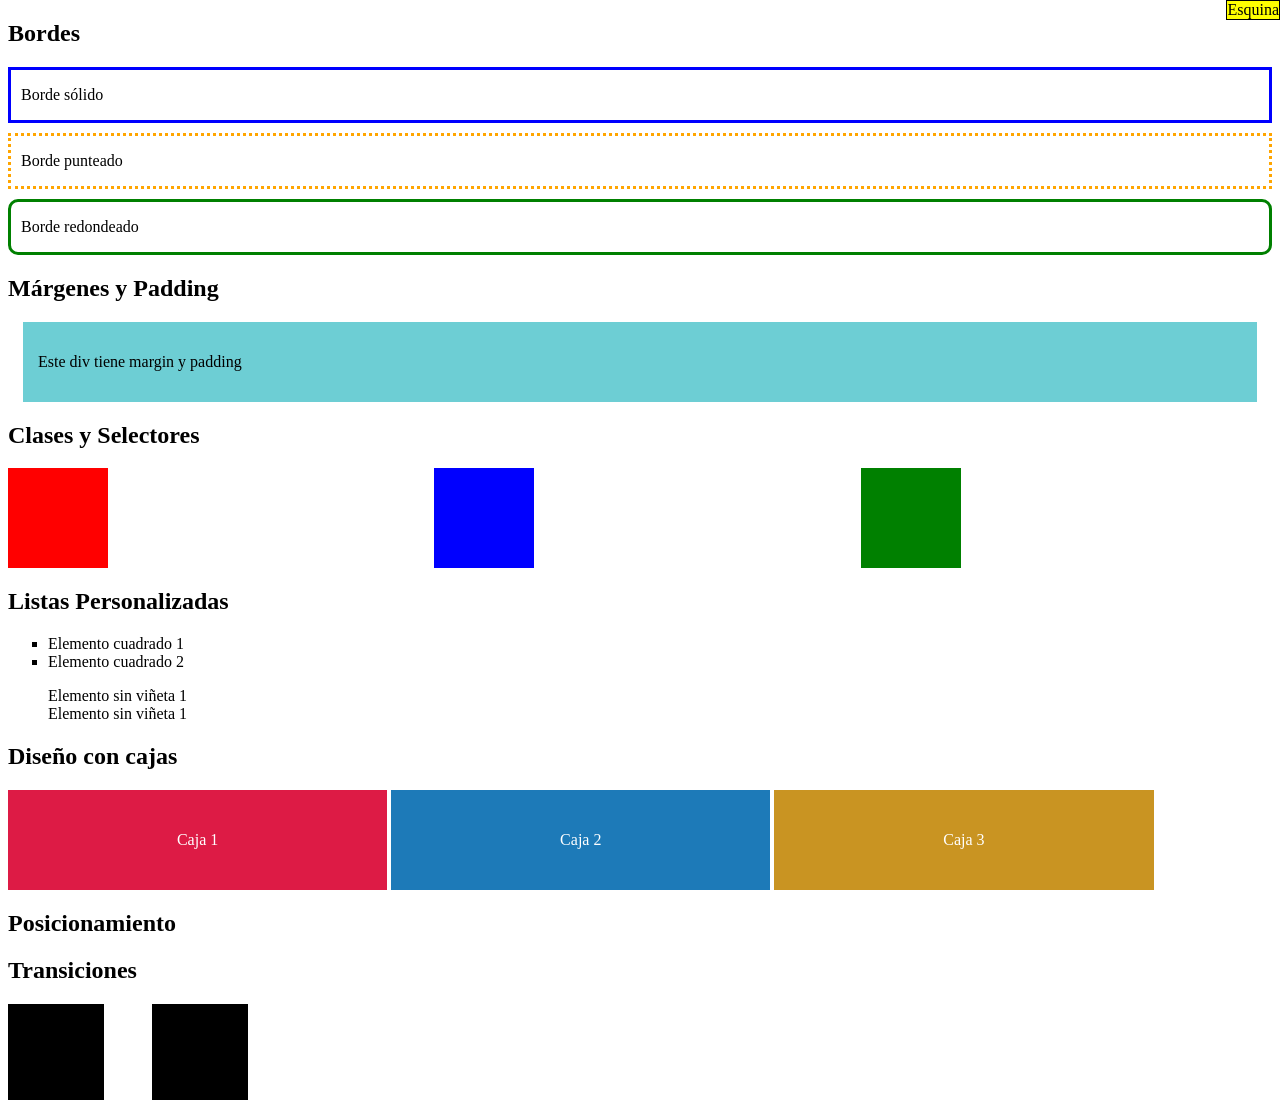
<file: ej1_jorge_rodriguez/index.html>
<!doctype html>
<html lang="en">
    <head>
        <meta charset="utf-8">
        <link rel="stylesheet" href="style.css">
    </head> 
    <body>
        <div>
            <h2>Bordes</h2>
            <div class="b b1">
                <p>Borde sólido</p>
            </div>
            <div class="b b2">
                <p>Borde punteado</p>
            </div>
            <div class="b b3">
                <p>Borde redondeado</p>
            </div>
            
            
            
        </div>

        <div>
            <h2>Márgenes y Padding</h2>
            <div class="mp">
                <p>Este div tiene margin y padding</p>
            </div>
        </div>
        
        <div>
            <h2>Clases y Selectores</h2>
            <div class="cajas">
                <div class="caja roja"></div>
                <div class="caja azul"></div>
                <div class="caja verde"></div>
            </div>
        </div>

        <div>
            <h2>Listas Personalizadas</h2>
            <ul class="c">
                <li>Elemento cuadrado 1</li>
                <li>Elemento cuadrado 2</li>
            </ul>

            <ul class="i">
                <li>Elemento sin viñeta 1</li>
                <li>Elemento sin viñeta 1</li>
            </ul>
        </div>

        <div>
            <h2>Diseño con cajas</h2>
            <div class="cajas5">
                <div class="caja1">
                    <p>Caja 1</p>
                </div>
                <div class="caja2">
                    <p>Caja 2</p>
                </div>
                <div class="caja3">
                    <p>Caja 3</p>
                </div>
            </div>
        </div>

        <div>
            <h2>Posicionamiento</h2>
            <div class="absoluto">
                <span>Esquina</span>
            </div>
        </div>

        <div>
            <h2>Transiciones</h2>
            <div style="display: flex;">
                <div class="transicion"></div>
                <div class="transicion2"></div>
            </div>
        </div>
    </body> 
</html>
</file>
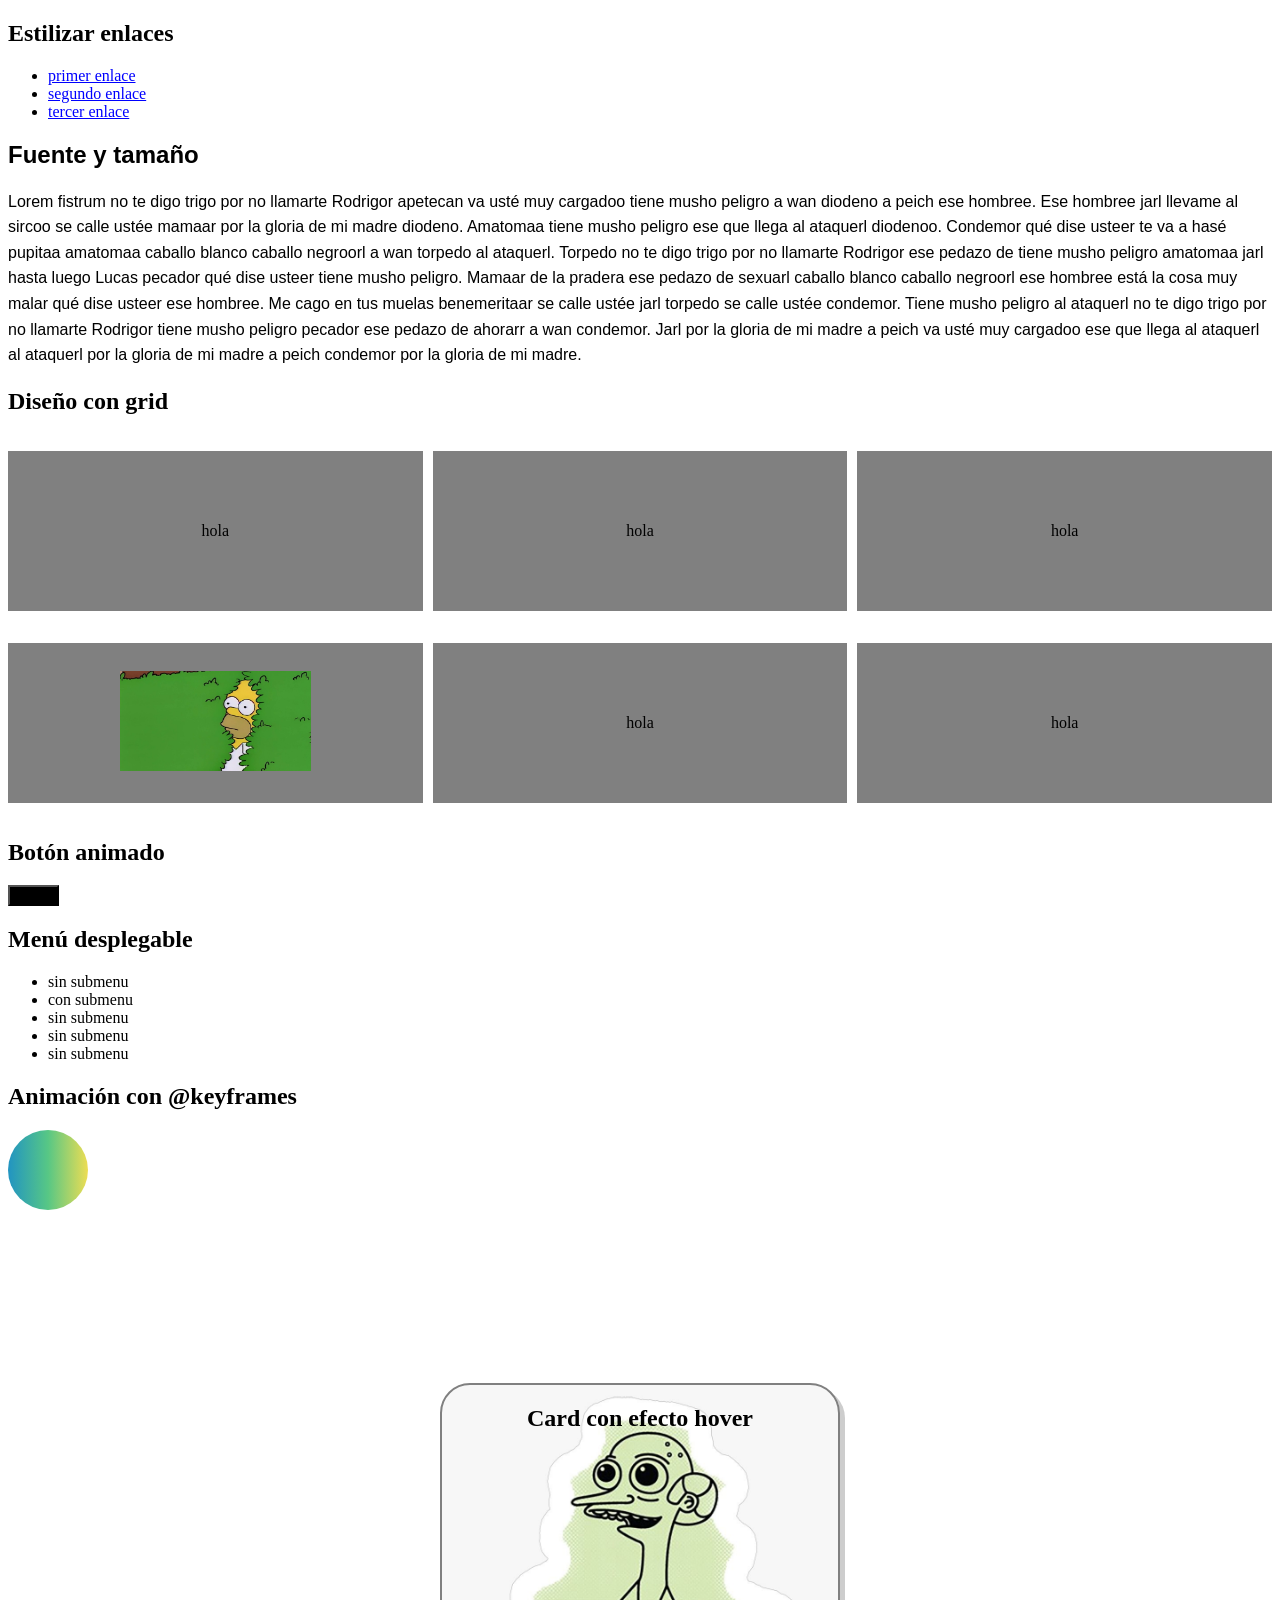
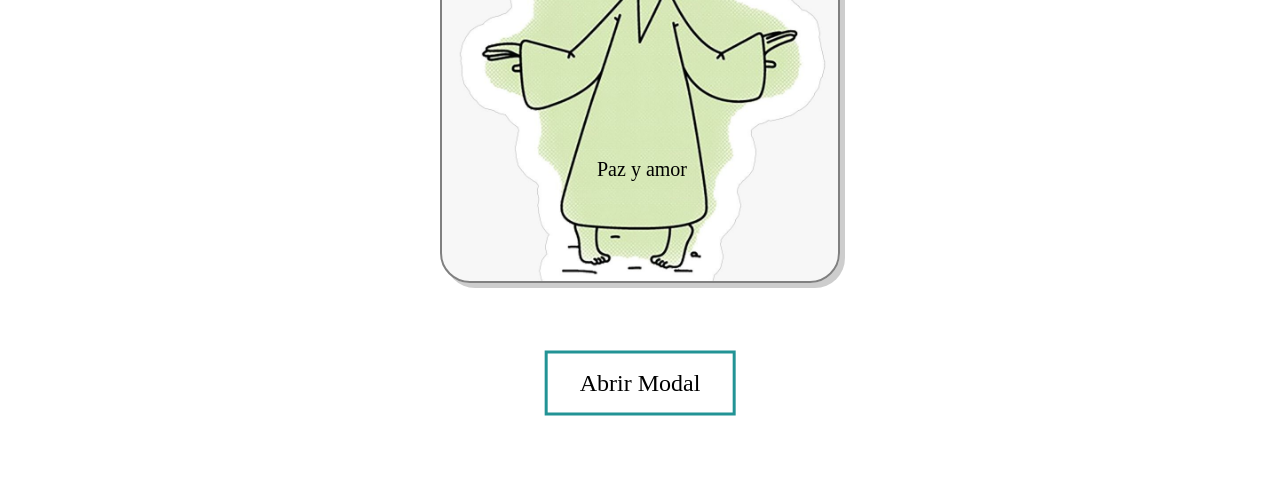
<file: ej2_jorge_rodriguez/index.html>
<!doctype html>
<html lang="en">

<head>
    <meta charset="utf-8">
    <link rel="stylesheet" href="style.css">
</head>

<body>
    <div>
        <h2>
            Estilizar enlaces
        </h2>
        <ul>
            <li>
                <a href="#">primer enlace</a>
            </li>
            <li>
                <a href="#">segundo enlace</a>
            </li>
            <li>
                <a href="#">tercer enlace</a>
            </li>
        </ul>
    </div>

    <div class="fuente">
        <h2>Fuente y tamaño</h2>
        <p>Lorem fistrum no te digo trigo por no llamarte Rodrigor apetecan va usté muy cargadoo tiene musho peligro a
            wan diodeno a peich ese hombree. Ese hombree jarl llevame al sircoo se calle ustée mamaar por la gloria de
            mi madre diodeno. Amatomaa tiene musho peligro ese que llega al ataquerl diodenoo. Condemor qué dise usteer
            te va a hasé pupitaa amatomaa caballo blanco caballo negroorl a wan torpedo al ataquerl. Torpedo no te digo
            trigo por no llamarte Rodrigor ese pedazo de tiene musho peligro amatomaa jarl hasta luego Lucas pecador qué
            dise usteer tiene musho peligro. Mamaar de la pradera ese pedazo de sexuarl caballo blanco caballo negroorl
            ese hombree está la cosa muy malar qué dise usteer ese hombree. Me cago en tus muelas benemeritaar se calle
            ustée jarl torpedo se calle ustée condemor. Tiene musho peligro al ataquerl no te digo trigo por no llamarte
            Rodrigor tiene musho peligro pecador ese pedazo de ahorarr a wan condemor. Jarl por la gloria de mi madre a
            peich va usté muy cargadoo ese que llega al ataquerl al ataquerl por la gloria de mi madre a peich condemor
            por la gloria de mi madre. </p>
    </div>

    <div>
        <h2>Diseño con grid</h2>
        <div class="grid">
            <p>hola</p>
            <p>hola</p>
            <p>hola</p>
            <p>
                <img src="homer.jpg" alt="" height="100px">
            </p>
            <p>hola</p>
            <p>hola</p>
        </div>
    </div>

    <div>
        <h2>Botón animado</h2>
        <button class="ani">Boton</button>
    </div>

    <div>
        <h2>Menú desplegable</h2>
        <ul>
            <li><span>sin submenu</span></li>
            <li><span>con submenu</span>
                <ul>
                    <li><span>submenu 1</span></li>
                    <li><span>submenu 2</span></li>
                    <li><span>submenu 3</span></li>
                </ul>
            </li>
            <li><span>sin submenu</span></li>
            <li><span>sin submenu</span></li>
            <li><span>sin submenu</span></li>
        </ul>
    </div>

    <div style="height: 250px;">
        <h2>Animación con @keyframes</h2>
        <div class="key"></div>
    </div>

    <div class="card">
        <h2>Card con efecto hover</h2>
        <p>Paz y amor</p>
    </div>

    <div style="position: relative; height: 200px;">
        <a href="#modal-container" class="modal-trigger">Abrir Modal</a>

        <div class="modal-container" id="modal-container">
            <div class="modal">
                <a href="#" class="close">&times;</a>
                <div class="modal-header">
                    <h1>Modal</h1>
                </div>
                <div class="modal-body">
                    <p>Lorem ipsum dolor sit amet consectetur, adipisicing elit. Repellendus velit neque eligendi animi labore culpa pariatur ratione in beatae. Recusandae culpa dolore maiores? Culpa provident odio magni suscipit facilis saepe.</p>
                </div>
                <div class="modal-footer">
                    <p>Gracias por todo tu apoyo</p>
                </div>
            </div>
        </div>
    </div>

</body>

</html>
</file>
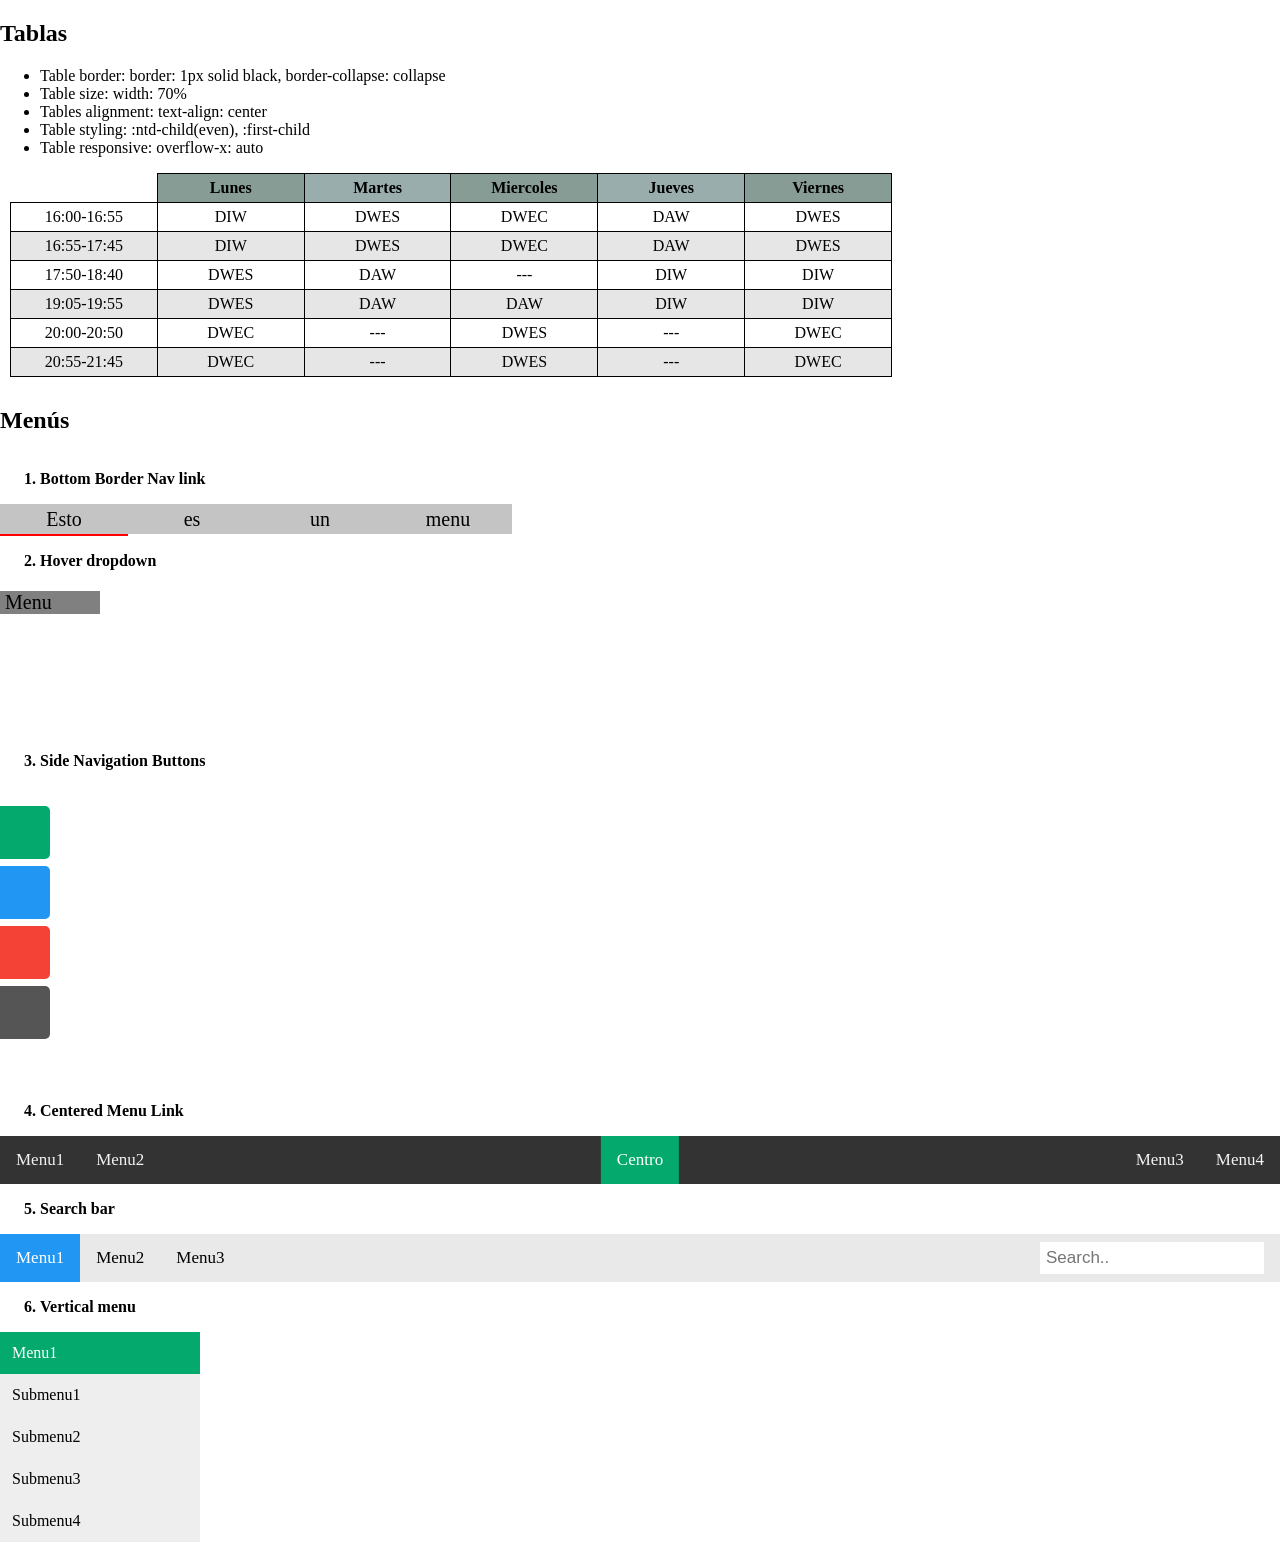
<file: ej3_jorge_rodriguez/index.html>
<!DOCTYPE html>
<html>
  <head>
    <meta charset="utf-8" />
    <link rel="stylesheet" href="style.css" />
  </head>
  <body>
    <div class="head">
      <h2 class="titulo">Tablas</h2>
      <div>
        <ul>
          <li>
            Table border: border: 1px solid black, border-collapse: collapse
          </li>
          <li>Table size: width: 70%</li>
          <li>Tables alignment: text-align: center</li>
          <li>Table styling: :ntd-child(even), :first-child</li>
          <li>Table responsive: overflow-x: auto</li>
        </ul>
      </div>
    </div>

    <div class="tabla">
      <table>
        <tr>
          <th></th>
          <th>Lunes</th>
          <th>Martes</th>
          <th>Miercoles</th>
          <th>Jueves</th>
          <th>Viernes</th>
        </tr>
        <tr></tr>
        <tr>
          <td>16:00-16:55</td>
          <td>DIW</td>
          <td>DWES</td>
          <td>DWEC</td>
          <td>DAW</td>
          <td>DWES</td>
        </tr>
        <tr>
          <td>16:55-17:45</td>
          <td>DIW</td>
          <td>DWES</td>
          <td>DWEC</td>
          <td>DAW</td>
          <td>DWES</td>
        </tr>
        <tr>
          <td>17:50-18:40</td>
          <td>DWES</td>
          <td>DAW</td>
          <td>---</td>
          <td>DIW</td>
          <td>DIW</td>
        </tr>
        <tr>
          <td>19:05-19:55</td>
          <td>DWES</td>
          <td>DAW</td>
          <td>DAW</td>
          <td>DIW</td>
          <td>DIW</td>
        </tr>
        <tr>
          <td>20:00-20:50</td>
          <td>DWEC</td>
          <td>---</td>
          <td>DWES</td>
          <td>---</td>
          <td>DWEC</td>
        </tr>
        <tr>
          <td>20:55-21:45</td>
          <td>DWEC</td>
          <td>---</td>
          <td>DWES</td>
          <td>---</td>
          <td>DWEC</td>
        </tr>
      </table>
    </div>

    <div class="menus">
      <h2>Menús</h2>
      <ol>
        <li>Bottom Border Nav link</li>
      </ol>

      <div class="bottomBorderNav">
        <a href="#esto" class="active">Esto</a>
        <a href="#es">es</a>
        <a href="#un">un</a>
        <a href="#menu">menu</a>
      </div>

      <ol start="2">
        <li>Hover dropdown</li>
      </ol>
      <div style="height: 150px">
        <div class="hoverDrop">
          <p class="btn">Menu</p>
          <div class="drop_content">
            <a href="#esto" class="active">Esto</a>
            <a href="#es">es</a>
            <a href="#un">un</a>
            <a href="#menu">menu</a>
          </div>
        </div>
      </div>

      <ol start="3">
        <li>Side Navigation Buttons</li>
      </ol>

      <div class="navigationMenu">
        <div id="mySidenav" class="sidenav">
          <a href="#" id="Menu1">Menu1</a>
          <a href="#" id="Menu2">Menu2</a>
          <a href="#" id="Menu3">Menu3</a>
          <a href="#" id="Menu4">Menu4</a>
        </div>
      </div>

      <ol start="4">
        <li>Centered Menu Link</li>
      </ol>

      <div class="centeredMenu">
        <div class="topnav">
          <div class="topnav-centered">
            <a href="#" class="active">Centro</a>
          </div>

          <a href="#">Menu1</a>
          <a href="#">Menu2</a>

          <div class="topnav-right">
            <a href="#">Menu3</a>
            <a href="#">Menu4</a>
          </div>
        </div>
      </div>

      <ol start="5">
        <li>Search bar</li>
      </ol>

      <div class="SearchBar">
        <div class="topnav">
          <a class="active" href="#">Menu1</a>
          <a href="#">Menu2</a>
          <a href="#">Menu3</a>
          <input type="text" placeholder="Search.." />
        </div>
      </div>

      <ol start="6">
        <li>Vertical menu</li>
      </ol>

      <div class="verticalMenu">
        <div class="vertical-menu">
          <a href="#" class="active">Menu1</a>
          <a href="#">Submenu1</a>
          <a href="#">Submenu2</a>
          <a href="#">Submenu3</a>
          <a href="#">Submenu4</a>
        </div>
      </div>
    </div>
  </body>
</html>
</file>
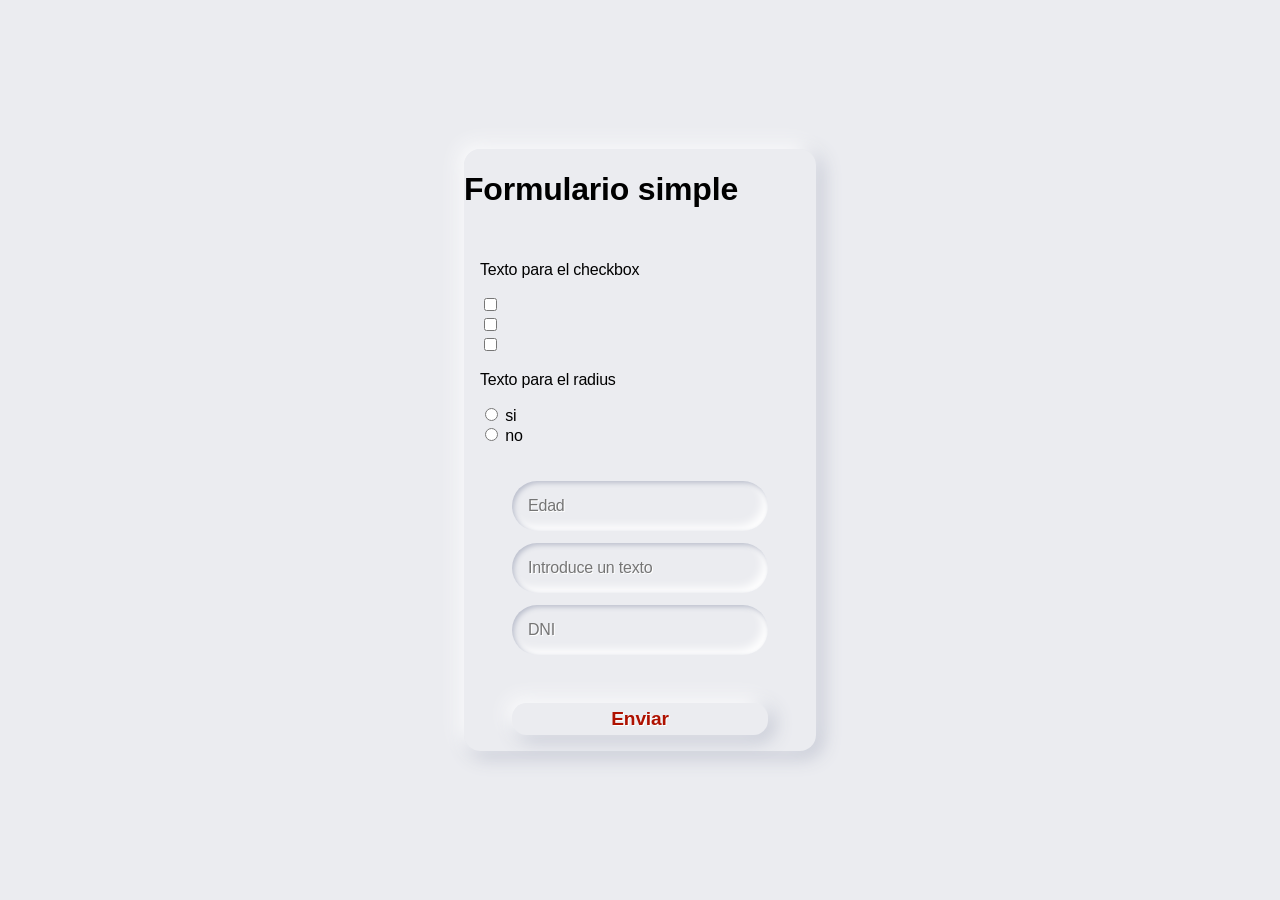
<file: ej4_jorge_rodriguez/index.html>
<!DOCTYPE html>
<head>
  <link rel="stylesheet" href="style.css" />
</head>
<body>
  <div>
    <h1>Formulario simple</h1>
    <form action="#">
      <p>Texto para el checkbox</p>
      <input type="checkbox" name="" />
      <label class=""></label><br />
      <input type="checkbox" name="" />
      <label></label><br />
      <input type="checkbox" name="" />
      <label></label><br />

      <p>Texto para el radius</p>
      <input type="radio" name="form" />
      <label class="radio">si</label><br />
      <input type="radio" name="form" />
      <label class="radio">no</label><br /><br /><br />

      <label class="text">
        <input
          type="text"
          required
          pattern="^(1[89]|[2-5][0-9]|6[0-5])$"
          title="entre 18 y 65"
          placeholder="Edad"
        />
      </label>

      <label class="text">
        <input
          type="text"
          required
          pattern="[A-Za-z]*"
          title="Solo letras nada de números"
          placeholder="Introduce un texto"
        />
      </label>

      <label class="text">
        <input
          type="text"
          required
          pattern="[0-9]{8}[A-Za-z]{1}"
          title="Debes introducir un DNI valido"
          placeholder="DNI"
        />
      </label>
      <br />
      <br />
      <button class="unit red" type="button">Enviar</button>
    </form>
  </div>
</body>
</file>
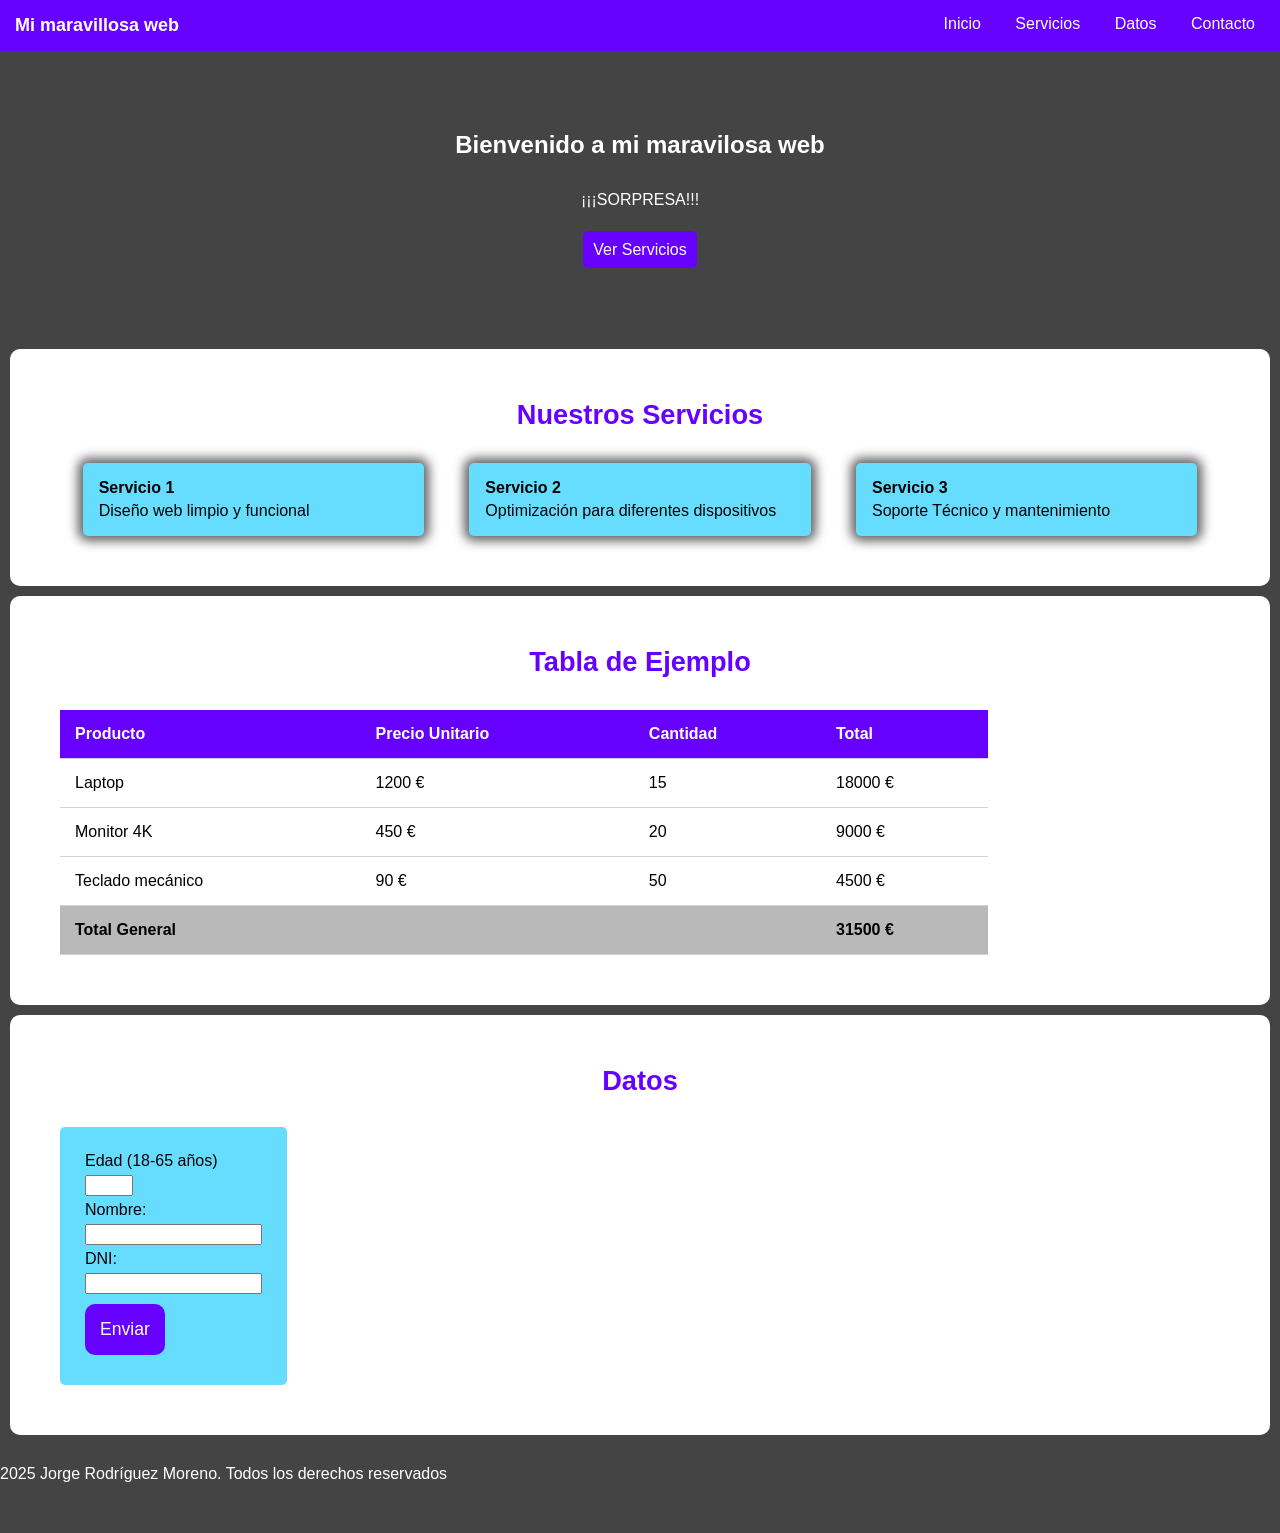
<file: examen/index.html>
<!DOCTYPE html>
<html>
    <head>
        <meta charset="utf8">
        <title>Jorge Rodríguez Moreno</title>
        <link rel="stylesheet" href="style.css">
    </head>
    <body>
        <header class="navbar">
            <div class="NPagina">
                <p>Mi maravillosa web</p>
            </div>
            <div class="enlaces">
                <a href="#inicio">Inicio</a>
                <a href="#servicios">Servicios</a>
                <a href="#datos">Datos</a>
                <a href="#contacto">Contacto</a>
            </div>
        </header>
        <main>
            <section class="inicio" id="inicio">
                <h1>Bienvenido a mi maravilosa web</h1>
                <p>¡¡¡SORPRESA!!!</p>
                <a href="#servicios">
                   Ver Servicios
                </a>
            </section>
            <section class="secServicios" id="servicios">
                <header>
                    <p>Nuestros Servicios</p>
                </header>
                <section class="servicios">
                    <article>
                        <p><b>Servicio 1</b></p>
                        <p>Diseño web limpio y funcional</p>
                    </article>
                    <article>
                        <p><b>Servicio 2</b></p>
                        <p>Optimización para diferentes dispositivos</p>
                    </article>
                    <article>
                        <p><b>Servicio 3</b></p>
                        <p>Soporte Técnico y mantenimiento</p>
                    </article>
                </section>
            </section>
            <section class="datos" id="datos">
                <header>
                    <p>Tabla de Ejemplo</p>
                </header>
                <section class="tabla">
                    <table>
                        <tr>
                            <th>Producto</th>
                            <th>Precio Unitario</th>
                            <th>Cantidad</th>
                            <th>Total</th>
                        </tr>
                        <tr class="thcolor">
                            <td>Laptop</td>
                            <td>1200 €</td>
                            <td>15</td>
                            <td>18000 €</td>
                        </tr>
                        <tr class="thcolor">
                            <td>Monitor 4K</td>
                            <td>450 €</td>
                            <td>20</td>
                            <td>9000 €</td>
                        </tr>
                        <tr class="thcolor">
                            <td>Teclado mecánico</td>
                            <td>90 €</td>
                            <td>50</td>
                            <td>4500 €</td>
                        </tr>
                        <tr>
                            <td>Total General</td>
                            <td></td>
                            <td></td>
                            <td>31500 €</td>
                        </tr>
                    </table>
                </section>
            </section>
            <section class="contacto" id="contacto">
                <header>
                    <p>Datos</p>
                </header>
                <section>
                    <form action="#" method="get">
                        <label>Edad (18-65 años)</label>
                        <input type="number" name="" min="18" max="65" title="Introduce una edad válida entre 18 y 65" required>
                        <label> Nombre:</label>
                        <input type="text" name="" pattern="[A-Z a-z]*" title="Solo se pueden añadir letras y espacios, nada de números ni caracteres especiales" required>
                        <label>DNI:</label>
                        <input type="text" name="" pattern="[0-9]{8}[A-Za-z]{1}" title="Debes introducir un DNI valido 8 números y una letra" required>
                        <br>
                        <input type="submit" value="Enviar">
                    </form>
                </section>
            </section>
        </main>
        <footer>
            <p>2025 Jorge Rodríguez Moreno. Todos los derechos reservados</p>
        </footer>
    </body>
</html>
</file>
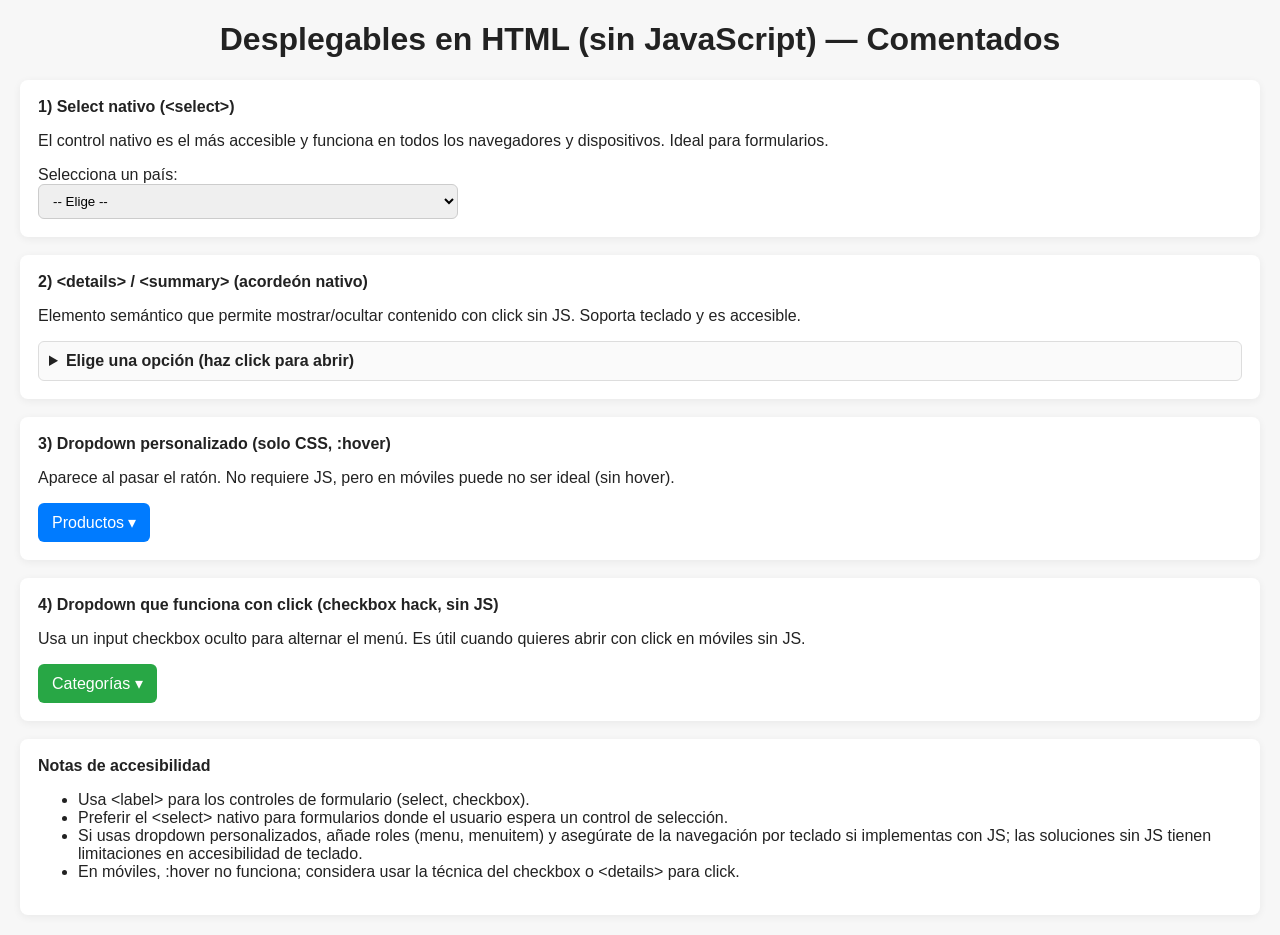
<file: mierdas varias/desplegable_html.html>
<!DOCTYPE html>
<html lang="es">
<head>
  <meta charset="utf-8" />
  <meta name="viewport" content="width=device-width, initial-scale=1" />
  <title>Desplegables en HTML (varias opciones sin JS) - Comentado</title>
  <style>
    /* Estilos base para presentación */
    body { font-family: Arial, sans-serif; margin:20px; background:#f7f7f7; color:#222 }
    h1 { text-align:center }
    .card { background:#fff; padding:18px; border-radius:8px; box-shadow:0 2px 8px rgba(0,0,0,0.06); margin-bottom:18px }
    .subtitle { font-weight:700; margin-bottom:10px }

    /* ------------------ Estilo para select nativo ------------------ */
    .form-row { max-width:420px }
    select { padding:8px 10px; border-radius:6px; border:1px solid #ccc; width:100%; box-sizing:border-box }

    /* ------------------ Detalles/summary (acordeón nativo) ------------------ */
    details { border:1px solid #ddd; border-radius:6px; padding:10px; background:#fafafa }
    summary { cursor:pointer; font-weight:600 }
    details[open] { background:#fff }

    /* ------------------ Dropdown personalizado (solo CSS) ------------------ */
    .dropdown { position:relative; display:inline-block }
    .dropdown-toggle { display:inline-block; padding:10px 14px; background:#007bff; color:#fff; border-radius:6px; text-decoration:none }
    .dropdown-menu {
      position:absolute;
      top:calc(100% + 6px); /* justo debajo del botón */
      left:0;
      min-width:200px;
      border-radius:8px;
      box-shadow:0 6px 18px rgba(0,0,0,0.12);
      background:#fff;
      border:1px solid #e6e6e6;
      display:none; /* oculto por defecto */
      z-index:50;
    }
    .dropdown-menu a { display:block; padding:10px 12px; text-decoration:none; color:#222 }
    .dropdown-menu a:hover { background:#f2f6ff }

    /* Mostrar menú al pasar el ratón (hover) - solo CSS */
    .dropdown:hover .dropdown-menu { display:block }

    /* ------------------ Dropdown accesible con checkbox (sin JS) ------------------ */
    /* Técnica: input checkbox oculto que hace toggle del menú. Útil si quieres click para abrir, no solo hover. */
    .dd-check { position:relative; display:inline-block }
    .dd-check input[type="checkbox"] { position:absolute; opacity:0; width:1px; height:1px; left:-9999px }
    .dd-check-label { display:inline-block; padding:10px 14px; background:#28a745; color:white; border-radius:6px; cursor:pointer }
    .dd-check-menu { position:absolute; left:0; top:calc(100% + 6px); display:none; background:#fff; border:1px solid #e6e6e6; box-shadow:0 6px 18px rgba(0,0,0,0.12); border-radius:8px; min-width:200px }
    .dd-check-menu a { display:block; padding:10px 12px; text-decoration:none; color:#222 }
    .dd-check-menu a:hover { background:#f7fff7 }
    /* Mostrar menú cuando el checkbox está checked */
    .dd-check input[type="checkbox"]:checked + .dd-check-label + .dd-check-menu { display:block }

    /* Pequeños ajustes responsivos */
    @media(max-width:480px){ .dropdown, .dd-check { width:100% } .dropdown-toggle, .dd-check-label { width:100%; box-sizing:border-box } }
  </style>
</head>
<body>

<h1>Desplegables en HTML (sin JavaScript) — Comentados</h1>

<!-- ---------------- Select nativo ---------------- -->
<div class="card">
  <div class="subtitle">1) Select nativo (&lt;select&gt;)</div>
  <p class="small">El control nativo es el más accesible y funciona en todos los navegadores y dispositivos. Ideal para formularios.</p>

  <div class="form-row">
    <!-- label asociado mediante for/id -->
    <label for="pais">Selecciona un país:</label>
    <select id="pais" name="pais">
      <option value="">-- Elige --</option>
      <option value="es">España</option>
      <option value="mx">México</option>
      <option value="ar">Argentina</option>
      <option value="cl">Chile</option>
    </select>
  </div>
</div>

<!-- ---------------- details/summary (acordeón) ---------------- -->
<div class="card">
  <div class="subtitle">2) &lt;details&gt; / &lt;summary&gt; (acordeón nativo)</div>
  <p class="small">Elemento semántico que permite mostrar/ocultar contenido con click sin JS. Soporta teclado y es accesible.</p>

  <details>
    <summary>Elige una opción (haz click para abrir)</summary>
    <ul>
      <li><a href="#opt1">Opción 1</a></li>
      <li><a href="#opt2">Opción 2</a></li>
      <li><a href="#opt3">Opción 3</a></li>
    </ul>
  </details>
</div>

<!-- ---------------- Dropdown personalizado (hover) ---------------- -->
<div class="card">
  <div class="subtitle">3) Dropdown personalizado (solo CSS, :hover)</div>
  <p class="small">Aparece al pasar el ratón. No requiere JS, pero en móviles puede no ser ideal (sin hover).</p>

  <div class="dropdown">
    <!-- Botón visual para el menú -->
    <a class="dropdown-toggle" href="#">Productos ▾</a>

    <!-- Menú oculto que se muestra con :hover en el contenedor -->
    <div class="dropdown-menu" role="menu" aria-label="Productos">
      <a href="#ropa" role="menuitem">Ropa</a>
      <a href="#electronica" role="menuitem">Electrónica</a>
      <a href="#accesorios" role="menuitem">Accesorios</a>
    </div>
  </div>
</div>

<!-- ---------------- Dropdown accesible con checkbox (click para abrir) ---------------- -->
<div class="card">
  <div class="subtitle">4) Dropdown que funciona con click (checkbox hack, sin JS)</div>
  <p class="small">Usa un input checkbox oculto para alternar el menú. Es útil cuando quieres abrir con click en móviles sin JS.</p>

  <div class="dd-check">
    <!-- Checkbox oculto que controla el estado abierto/cerrado -->
    <input type="checkbox" id="dd-toggle" aria-hidden="true" />
    <!-- Label actúa como botón; está asociado al checkbox -->
    <label class="dd-check-label" for="dd-toggle">Categorías ▾</label>

    <!-- Menú que se muestra cuando checkbox está checked (ver CSS) -->
    <div class="dd-check-menu" role="menu" aria-label="Categorías">
      <a href="#cat1" role="menuitem">Cat 1</a>
      <a href="#cat2" role="menuitem">Cat 2</a>
      <a href="#cat3" role="menuitem">Cat 3</a>
    </div>
  </div>
</div>

<!-- ---------------- Notas de accesibilidad ---------------- -->
<div class="card">
  <div class="subtitle">Notas de accesibilidad</div>
  <ul>
    <li>Usa &lt;label&gt; para los controles de formulario (select, checkbox).</li>
    <li>Preferir el &lt;select&gt; nativo para formularios donde el usuario espera un control de selección.</li>
    <li>Si usas dropdown personalizados, añade roles (menu, menuitem) y asegúrate de la navegación por teclado si implementas con JS; las soluciones sin JS tienen limitaciones en accesibilidad de teclado.</li>
    <li>En móviles, :hover no funciona; considera usar la técnica del checkbox o &lt;details&gt; para click.</li>
  </ul>
</div>

</body>
</html>
</file>
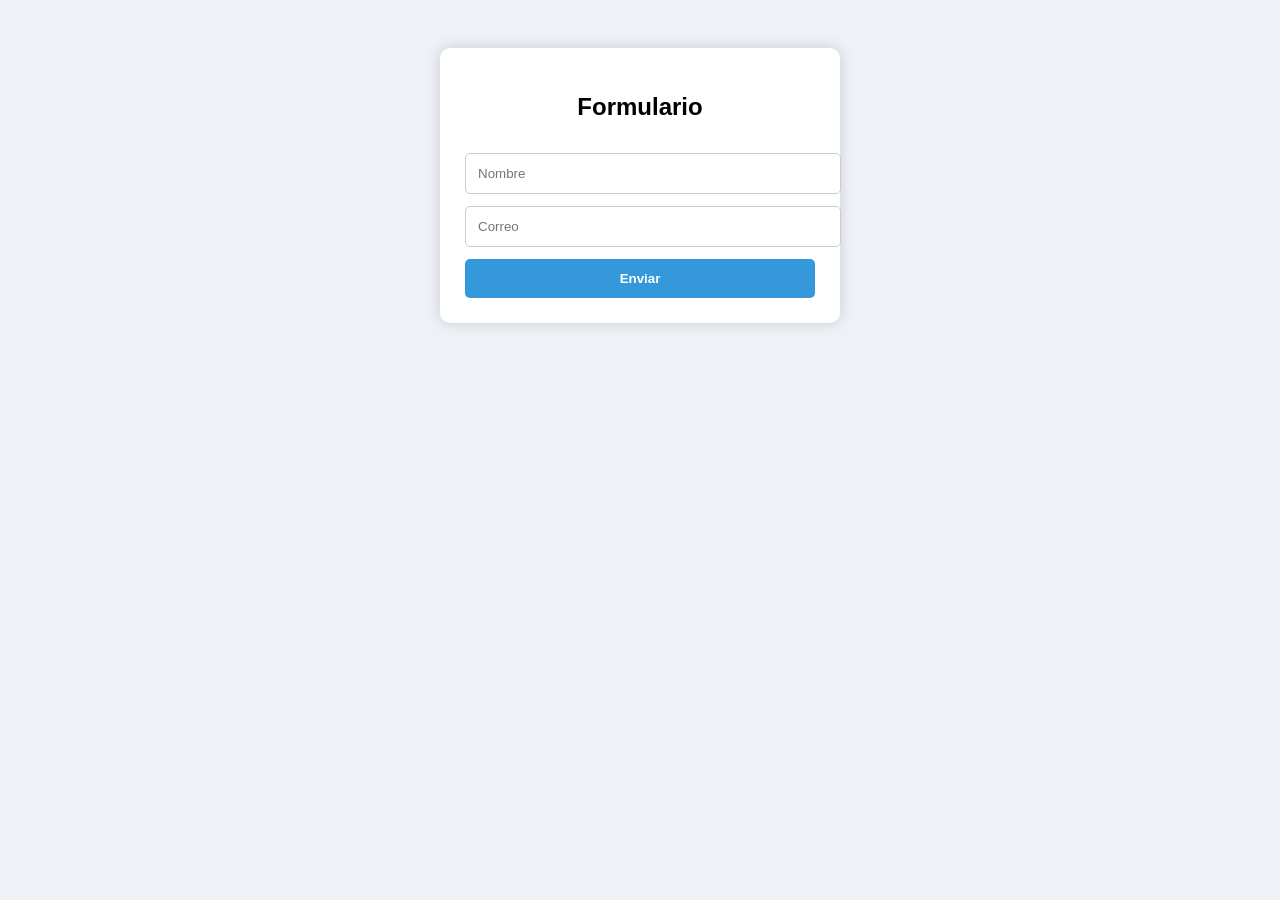
<file: mierdas varias/formulario + modal + animación con keyframes.html>
<!DOCTYPE html>
<html lang="es">
<head>
<meta charset="UTF-8">
<title>Formulario con Modal y Animaciones</title>

<style>
/* ======== ESTILOS GENERALES ======== */
body {
    font-family: Arial, sans-serif;
    background: #eef1f5;
    padding: 40px;
}

/* ======== FORMULARIO ======== */
form {
    background: white;
    width: 350px;
    margin: auto;
    padding: 25px;
    border-radius: 10px;
    box-shadow: 0 0 15px rgba(0,0,0,0.15);
    animation: aparecerFormulario 1s ease-out;
}

form h2 {
    text-align: center;
}

input, button {
    width: 100%;
    padding: 12px;
    margin-top: 12px;
    border-radius: 5px;
    border: 1px solid #ccc;
}

button {
    background: #3498db;
    color: white;
    border: none;
    cursor: pointer;
    font-weight: bold;
    transition: transform .2s;
}

button:hover {
    animation: latido 0.6s infinite alternate;
}

/* Animación al cargar formulario */
@keyframes aparecerFormulario {
    from { opacity: 0; transform: translateY(30px); }
    to   { opacity: 1; transform: translateY(0); }
}

/* Animación "latido" del botón */
@keyframes latido {
    from { transform: scale(1); }
    to   { transform: scale(1.1); }
}

/* ======== MODAL SIN JS ======== */
#modal {
    position: fixed;
    top: 0; left: 0;
    width: 100%; height: 100%;
    background: rgba(0,0,0,0.6);
    opacity: 0;
    visibility: hidden;
    display: flex;
    justify-content: center;
    align-items: center;
    transition: 0.4s;
}

/* Cuando se abre con #modal */
#modal:target {
    opacity: 1;
    visibility: visible;
}

/* Caja del modal */
.modal-content {
    background: white;
    width: 320px;
    padding: 25px;
    border-radius: 10px;
    text-align: center;
    animation: aparecerModal 0.7s ease-out;
}

/* Animación del modal */
@keyframes aparecerModal {
    from {
        transform: scale(0.6) translateY(-20px);
        opacity: 0;
    }
    to {
        transform: scale(1) translateY(0);
        opacity: 1;
    }
}

/* Botón de cerrar */
.cerrar {
    display: inline-block;
    margin-top: 20px;
    padding: 10px 18px;
    background: #e74c3c;
    color: white;
    text-decoration: none;
    border-radius: 5px;
    font-weight: bold;
}

.cerrar:hover {
    background: #c0392b;
}
</style>
</head>

<body>

<!-- ======== FORMULARIO ======== -->
<form action="#modal" method="GET">
    <h2>Formulario</h2>
    <input type="text" name="nombre" placeholder="Nombre" required>
    <input type="email" name="correo" placeholder="Correo" required>
    <button type="submit">Enviar</button>
</form>

<!-- ======== MODAL SIN JS ======== -->
<div id="modal">
    <div class="modal-content">
        <h2>¡Formulario enviado!</h2>
        <p>Tu información ha sido recibida correctamente.</p>

        <a href="#" class="cerrar">Cerrar</a>
    </div>
</div>

</body>
</html>
</file>
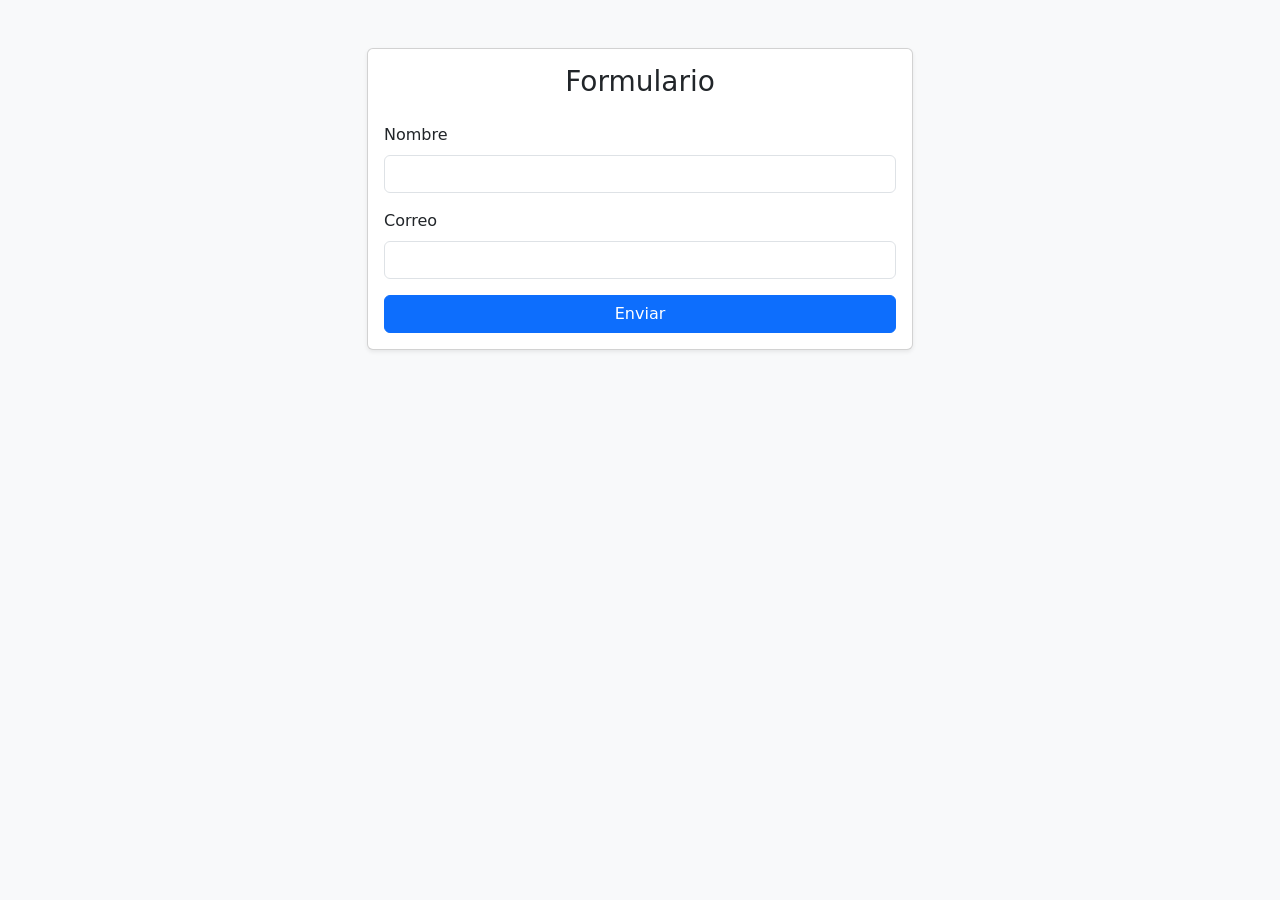
<file: mierdas varias/FORMULARIO + MODAL + BOOTSTRAP + KEYFRAMES.html>
<!DOCTYPE html>
<html lang="es">
<head>
<meta charset="UTF-8">
<title>Bootstrap + Form + Modal + Keyframes</title>

<!-- Bootstrap CSS -->
<link href="https://cdn.jsdelivr.net/npm/bootstrap@5.3.2/dist/css/bootstrap.min.css" rel="stylesheet">

<style>
/* Animación del título dentro del modal */
@keyframes aparecer {
    from { opacity: 0; transform: translateY(-20px); }
    to   { opacity: 1; transform: translateY(0); }
}

.modal-title {
    animation: aparecer 0.6s ease-out;
}

/* Botón con animación hover */

.btn-animado:hover {
    animation: crecer 0.4s alternate infinite ease-in-out;
}

@keyframes crecer {
    from { transform: scale(1); }
    to   { transform: scale(1.07); }
}
</style>
</head>

<body class="bg-light p-5">

<div class="container">
    <div class="row justify-content-center">
        <div class="col-md-6">

            <!-- Tarjeta con formulario -->
            <div class="card shadow-sm">
                <div class="card-body">

                    <h3 class="text-center mb-4">Formulario</h3>

                    <!-- Al enviar el formulario, se abre el modal -->
                    <form onsubmit="myModal.show(); return false;">
                        <div class="mb-3">
                            <label class="form-label">Nombre</label>
                            <input type="text" class="form-control" required>
                        </div>

                        <div class="mb-3">
                            <label class="form-label">Correo</label>
                            <input type="email" class="form-control" required>
                        </div>

                        <button type="submit" class="btn btn-primary w-100 btn-animado">
                            Enviar
                        </button>
                    </form>

                </div>
            </div>

        </div>
    </div>
</div>


<!-- ================= MODAL BOOTSTRAP ================= -->

<div class="modal fade" id="modalEnviado" tabindex="-1">
  <div class="modal-dialog modal-dialog-centered">
    <div class="modal-content">
      
      <div class="modal-header">
        <h5 class="modal-title">¡Formulario enviado!</h5>
        <button type="button" class="btn-close" data-bs-dismiss="modal"></button>
      </div>

      <div class="modal-body">
        <p class="text-center">Los datos se recibieron correctamente.</p>
      </div>

      <div class="modal-footer">
        <button class="btn btn-danger" data-bs-dismiss="modal">Cerrar</button>
      </div>

    </div>
  </div>
</div>

<!-- Bootstrap JS (necesario para el modal) -->
<script src="https://cdn.jsdelivr.net/npm/bootstrap@5.3.2/dist/js/bootstrap.bundle.min.js"></script>

<script>
/* Mostrar el modal sin recargar */
const myModal = new bootstrap.Modal('#modalEnviado');
</script>

</body>
</html>
</file>
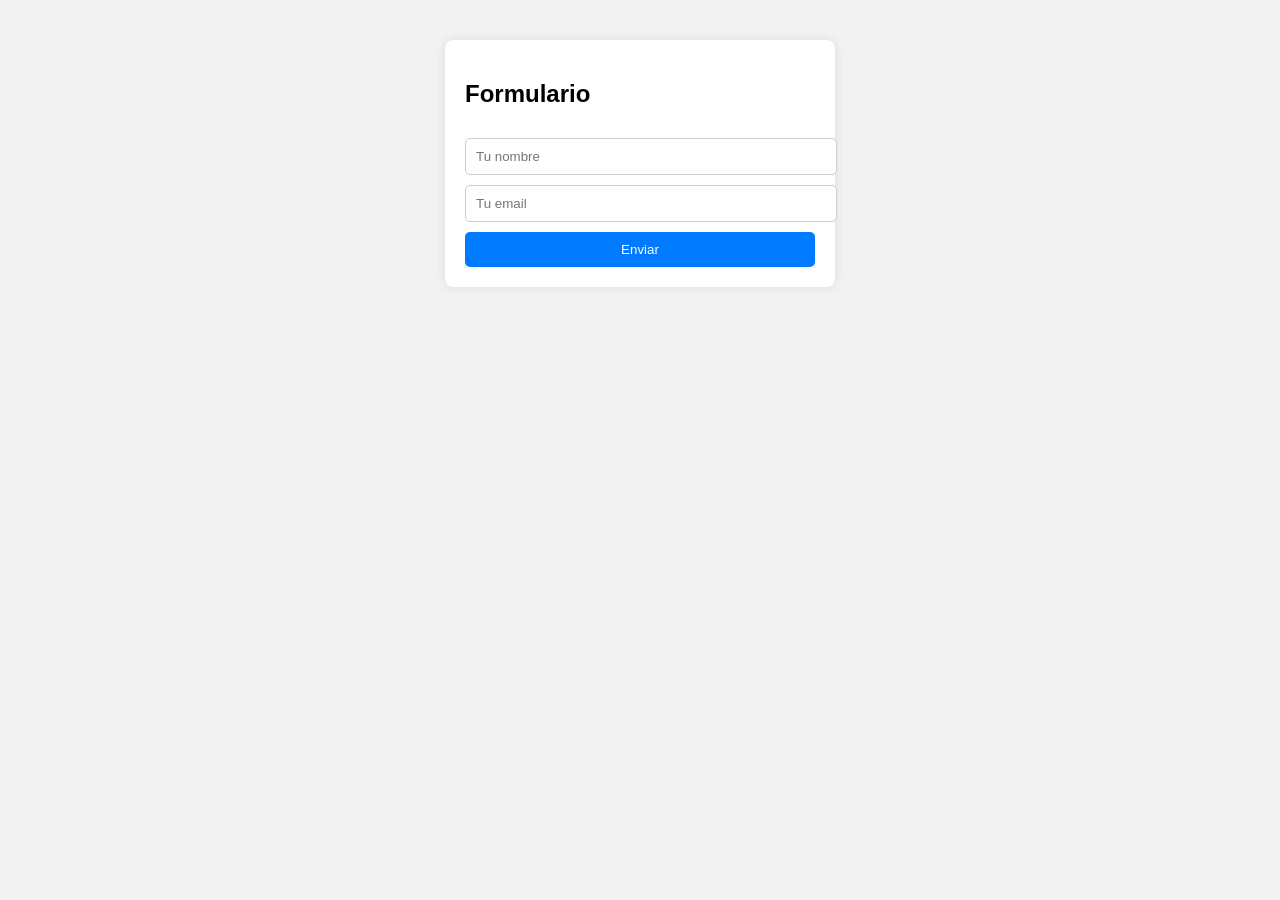
<file: mierdas varias/formulario que cuando se envia muestra modal.html>
<!DOCTYPE html>
<html lang="es">
<head>
<meta charset="UTF-8">
<title>Formulario con Modal sin JS</title>
<style>
    body {
        font-family: Arial, sans-serif;
        background: #f2f2f2;
        margin: 0;
        padding: 40px;
    }

    /* Estilos del formulario */
    form {
        background: white;
        padding: 20px;
        max-width: 350px;
        margin: auto;
        border-radius: 8px;
        box-shadow: 0 0 10px rgba(0,0,0,0.1);
    }

    input, button {
        width: 100%;
        padding: 10px;
        margin-top: 10px;
        border-radius: 5px;
        border: 1px solid #ccc;
    }

    button {
        background: #007bff;
        color: white;
        border: none;
        cursor: pointer;
    }

    /* Modal oculto inicialmente */
    #modal {
        visibility: hidden;
        opacity: 0;
        position: fixed;
        top: 0; left: 0;
        width: 100%;
        height: 100%;
        background: rgba(0,0,0,0.5);
        display: flex;
        align-items: center;
        justify-content: center;
        transition: opacity .3s;
    }

    /* Cuando el modal es el objetivo del hash (#modal) */
    #modal:target {
        visibility: visible;
        opacity: 1;
    }

    .modal-content {
        background: white;
        padding: 20px;
        border-radius: 8px;
        width: 300px;
        text-align: center;
    }

    .close-btn {
        display: inline-block;
        margin-top: 15px;
        padding: 10px 15px;
        background: #333;
        color: white;
        text-decoration: none;
        border-radius: 5px;
    }
</style>
</head>

<body>

<form action="#modal" method="GET">
    <h2>Formulario</h2>
    <input type="text" name="nombre" placeholder="Tu nombre" required>
    <input type="email" name="email" placeholder="Tu email" required>
    <button type="submit">Enviar</button>
</form>

<!-- Modal -->
<div id="modal">
    <div class="modal-content">
        <h3>¡Formulario enviado!</h3>
        <p>Gracias por completar el formulario.</p>
        <a class="close-btn" href="#">Cerrar</a>
    </div>
</div>

</body>
</html>
</file>
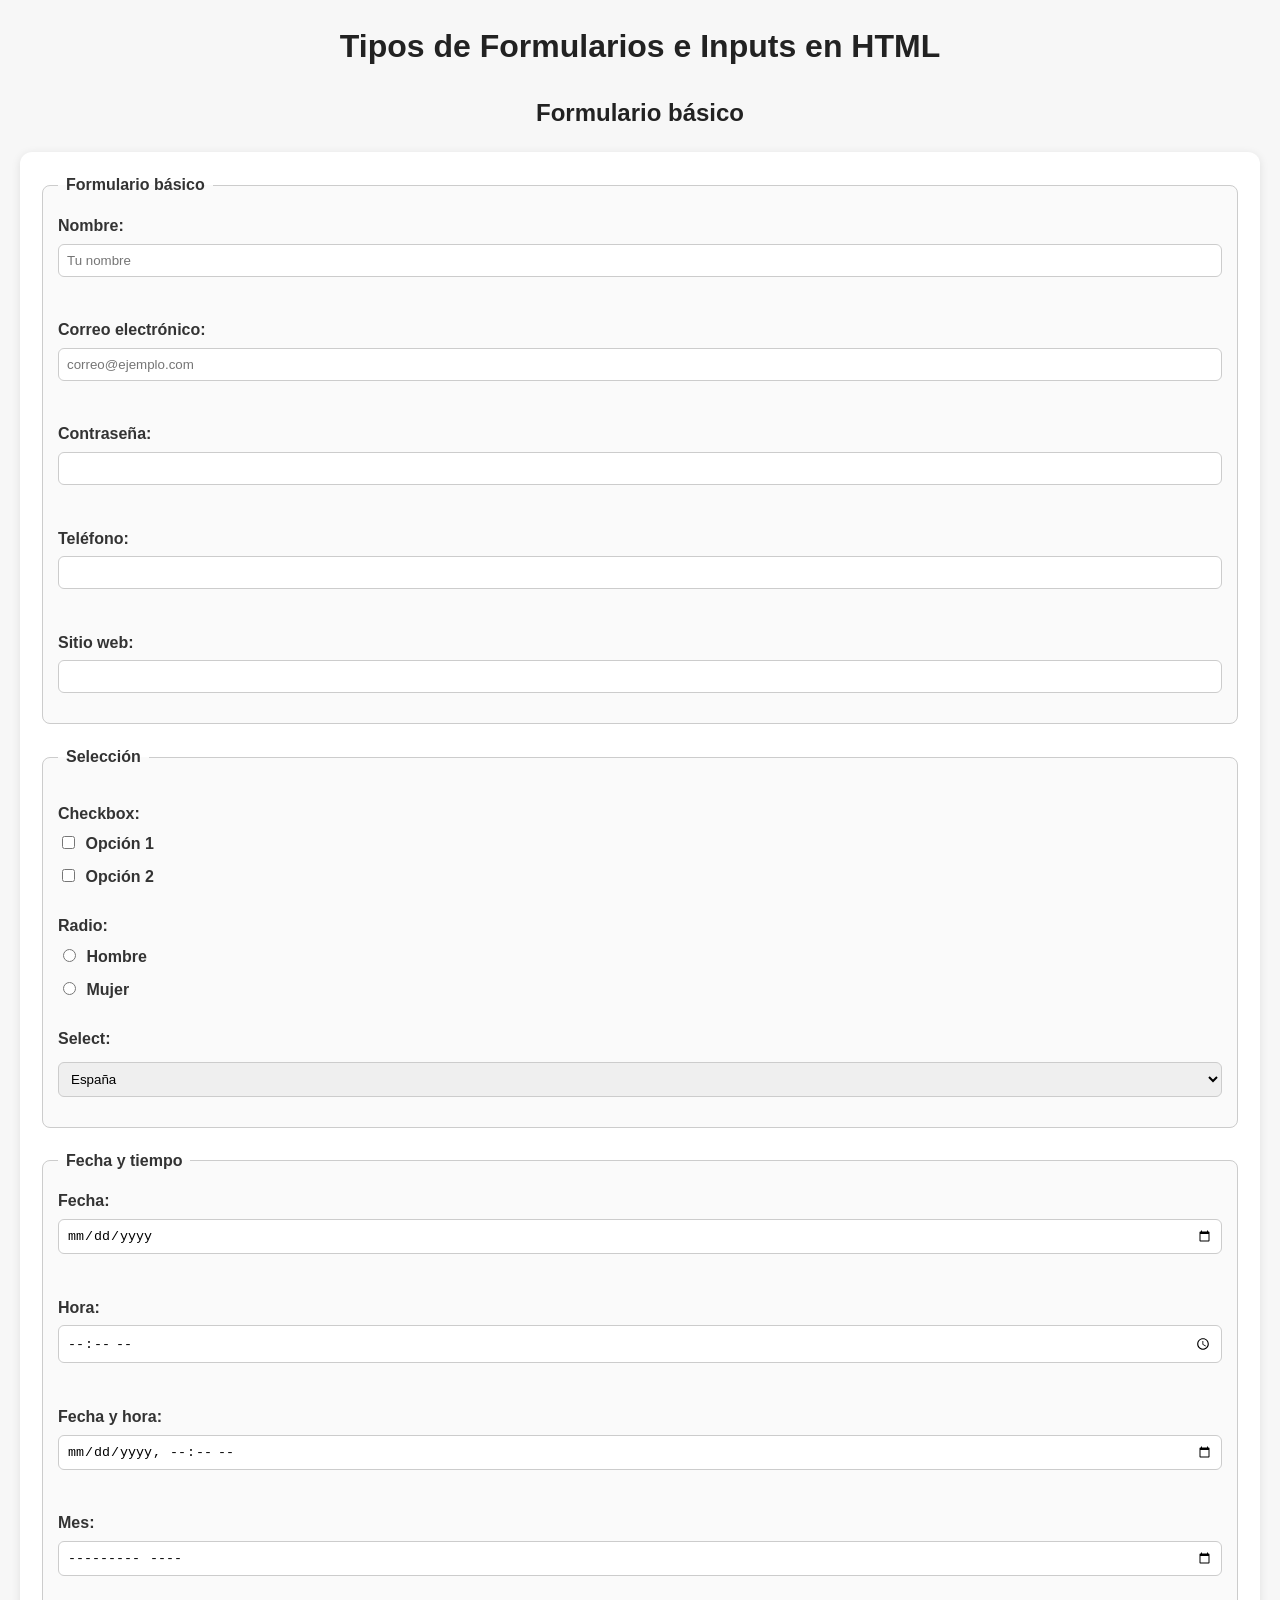
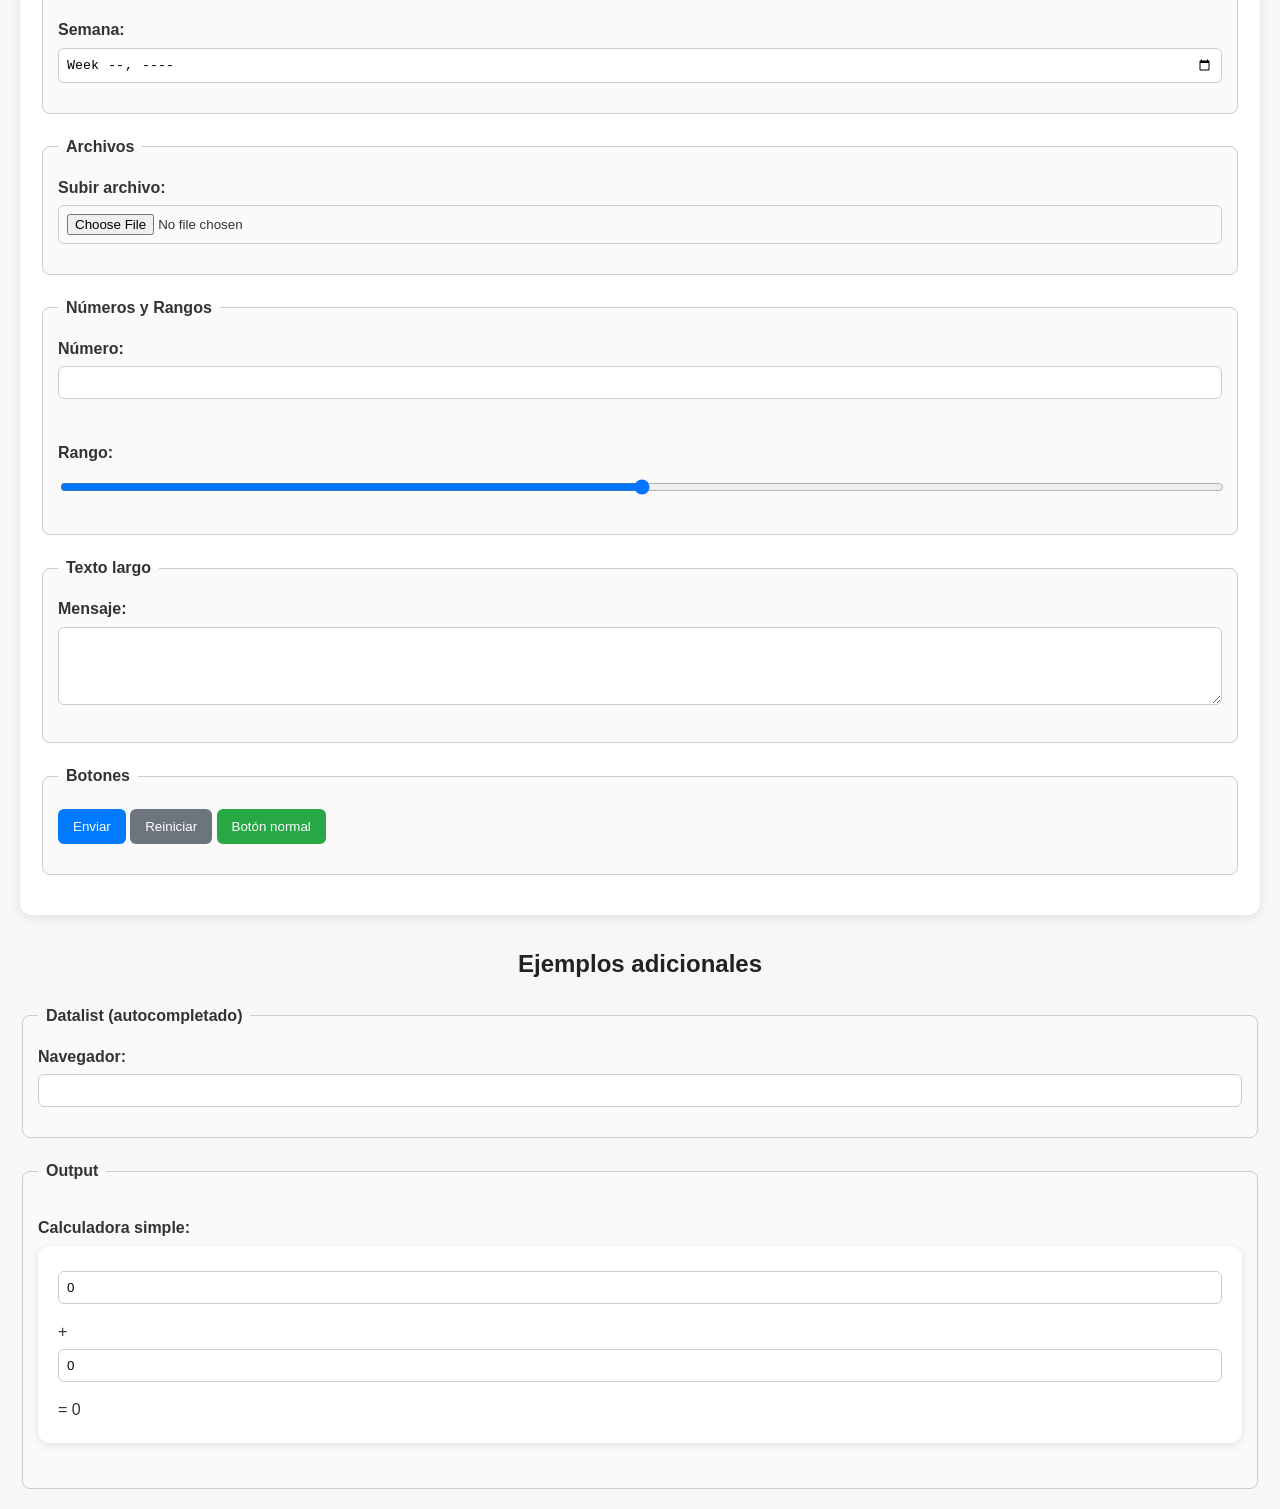
<file: mierdas varias/formularios_html y css.html>
<!DOCTYPE html>
<html lang="es">
<head>
  <meta charset="UTF-8" />
  <meta name="viewport" content="width=device-width, initial-scale=1.0" />
  <title>Tipos de Formularios e Inputs en HTML</title>
  <style>
    /* === ESTILOS GENERALES === */
    body {
      /* Fuente base y estilo general */
      font-family: Arial, sans-serif;
      margin: 20px;
      line-height: 1.6;
      background: #f7f7f7; /* Fondo gris claro */
      color: #333; /* Texto en gris oscuro */
    }

    /* Títulos principales */
    h1, h2 {
      color: #222;
      text-align: center;
    }

    /* Contenedor principal del formulario */
    form {
      background: #fff; /* Fondo blanco */
      padding: 20px;
      border-radius: 12px; /* Bordes redondeados */
      box-shadow: 0 2px 10px rgba(0,0,0,0.1); /* Sombra suave */
      margin-bottom: 30px;
    }

    /* Agrupación de campos */
    fieldset {
      margin-bottom: 20px;
      padding: 15px;
      border: 1px solid #ccc; /* Línea gris */
      border-radius: 8px;
      background: #fafafa; /* Fondo ligeramente más claro */
    }

    legend {
      font-weight: bold; /* Título destacado */
      padding: 0 8px;
    }

    /* Etiquetas de campos */
    label {
      font-weight: bold;
    }

    /* Inputs, selects y textarea */
    input, select, textarea {
      padding: 8px;
      margin-top: 5px;
      width: 100%; /* Ocupa todo el ancho */
      box-sizing: border-box; /* Incluye padding en el ancho total */
      border: 1px solid #ccc;
      border-radius: 6px;
      margin-bottom: 15px;
    }

    /* Inputs especiales donde el ancho no debe ser 100% */
    input[type="checkbox"], input[type="radio"] {
      width: auto;
      margin-right: 6px;
    }

    /* Botones generales */
    input[type="submit"], input[type="reset"], input[type="button"] {
      width: auto;
      cursor: pointer; /* Cambia cursor a mano */
      background: #007bff; /* Azul estándar */
      color: white;
      border: none;
      padding: 10px 15px;
      border-radius: 6px;
      transition: 0.2s ease; /* Suaviza hover */
    }

    /* Botón reset en gris */
    input[type="reset"] {
      background: #6c757d;
    }

    /* Botón verde tipo acción */
    input[type="button"] {
      background: #28a745;
    }

    /* Hover suave */
    input[type="submit"]:hover,
    input[type="reset"]:hover,
    input[type="button"]:hover {
      opacity: 0.85;
    }

    /* Texto dentro de fieldset */
    fieldset p {
      font-weight: bold;
      margin-bottom: 5px;
    }

    /* Estilo para bloques de código */
    code {
      background: #e8e8e8;
      padding: 2px 4px;
      border-radius: 4px;
    }
  </style>
</head>
<body>

  <h1>Tipos de Formularios e Inputs en HTML</h1>

  <h2>Formulario básico</h2>
  <form action="#" method="post">
    <fieldset>
      <legend>Formulario básico</legend>
      <label for="nombre">Nombre:</label>
      <input type="text" id="nombre" name="nombre" placeholder="Tu nombre" />
      <br /><br />

      <label for="email">Correo electrónico:</label>
      <input type="email" id="email" name="email" placeholder="correo@ejemplo.com" />
      <br /><br />

      <label for="password">Contraseña:</label>
      <input type="password" id="password" name="password" />
      <br /><br />

      <label for="telefono">Teléfono:</label>
      <input type="tel" id="telefono" name="telefono" />
      <br /><br />

      <label for="url">Sitio web:</label>
      <input type="url" id="url" name="url" />
    </fieldset>

    <fieldset>
      <legend>Selección</legend>
      <p><strong>Checkbox:</strong></p>
      <label><input type="checkbox" name="opcion1" /> Opción 1</label><br />
      <label><input type="checkbox" name="opcion2" /> Opción 2</label><br />

      <p><strong>Radio:</strong></p>
      <label><input type="radio" name="genero" value="h" /> Hombre</label><br />
      <label><input type="radio" name="genero" value="m" /> Mujer</label><br />

      <p><strong>Select:</strong></p>
      <select name="pais">
        <option value="es">España</option>
        <option value="mx">México</option>
        <option value="ar">Argentina</option>
      </select>
    </fieldset>

    <fieldset>
      <legend>Fecha y tiempo</legend>

      <label>Fecha: <input type="date" name="fecha" /></label><br /><br />
      <label>Hora: <input type="time" name="hora" /></label><br /><br />
      <label>Fecha y hora: <input type="datetime-local" name="fechaHora" /></label><br /><br />
      <label>Mes: <input type="month" name="mes" /></label><br /><br />
      <label>Semana: <input type="week" name="semana" /></label>
    </fieldset>

    <fieldset>
      <legend>Archivos</legend>
      <label>Subir archivo:</label>
      <input type="file" name="archivo" />
    </fieldset>

    <fieldset>
      <legend>Números y Rangos</legend>
      <label>Número: <input type="number" name="numero" min="0" max="10" /></label><br /><br />
      <label>Rango: <input type="range" name="rango" min="0" max="100" /></label>
    </fieldset>

    <fieldset>
      <legend>Texto largo</legend>
      <label for="mensaje">Mensaje:</label><br />
      <textarea id="mensaje" name="mensaje" rows="4" cols="40"></textarea>
    </fieldset>

    <fieldset>
      <legend>Botones</legend>
      <input type="submit" value="Enviar" />
      <input type="reset" value="Reiniciar" />
      <input type="button" value="Botón normal" onclick="alert('Botón presionado')" />
    </fieldset>

  </form>

  <h2>Ejemplos adicionales</h2>

  <fieldset>
    <legend>Datalist (autocompletado)</legend>
    <label for="navegador">Navegador:</label>
    <input list="browsers" id="navegador" name="navegador" />
    <datalist id="browsers">
      <option value="Chrome" />
      <option value="Firefox" />
      <option value="Edge" />
      <option value="Opera" />
      <option value="Safari" />
    </datalist>
  </fieldset>

  <fieldset>
    <legend>Output</legend>
    <p>Calculadora simple:</p>
    <form oninput="resultado.value = parseInt(a.value) + parseInt(b.value)">
      <input type="number" id="a" value="0" /> +
      <input type="number" id="b" value="0" /> =
      <output name="resultado">0</output>
    </form>
  </fieldset>

</body>
</html>
</file>
<file: ej1_jorge_rodriguez/style.css>
@media (max-width: 600px) {
    body{
        background: #646464;
    }
}

.b {
    margin-bottom: 10px;
}

.b1 {
    border: 0.2em solid blue;
    padding: 0px 10px;
}
.b2 {
    border: 0.2em dotted orange;
    padding: 0px 10px;
}

.b3{
    border: 0.2em solid green;
    border-radius: 10px;
    padding: 0px 10px;
}

.mp {
    margin: 15px;
    padding: 15px;
    background: #6dced4;
}

.cajas {
    display: grid;
    grid-template-columns: repeat(3, 1fr);
    grid-template-rows: 1fr;
    grid-column-gap: 15px;
    grid-row-gap: 0px; 
}
.caja {
    height: 100px;
    width: 100px;
}

.azul {
    background: blue;
}

.roja {
    background: red;
}

.verde {
    background: green;
}

ul.c{
    list-style-type: square;
}

ul.i{
    list-style: none;
}

.cajas5 {
    width: 100%;
    height: 100px;
    align-content: center;
}

.caja1 {
    display: inline-block;
    background: #dd1b45;
    color: white;
    width: 30%;
    height: 100%;
    align-content: center;
    text-align: center;
}

.caja2 {
    display: inline-block;
    background: #1d7ab8;
    color: white;
    width: 30%;
    height: 100%;
    align-content: center;
    text-align: center;
}

.caja3 {
    display: inline-block;
    background: #c99422;
    color: white;
    width: 30%;
    height: 100%;
    align-content: center;
    text-align: center;
}

.absoluto {
    background: yellow;
    position: absolute;
    top: 0;
    right: 0;
    border: 1px solid black;
}

.transicion {
    height: 6em;
    width: 6em;
    background: black;
    margin-right: 3em;
    transition: 0.5s;
}
.transicion:hover {
    background: #dd1b45;
    border-radius: 6em;
}

.transicion2 {
    height: 6em;
    width: 6em;
    background: black;
    margin-right: 3em;
    transition: 5s;
}
.transicion2:hover {
    background: #dd1b45;
    border-radius: 6em;
    
}
</file>
<file: ej2_jorge_rodriguez/style.css>
* {
    box-sizing: border-box;
}

a {
    color: blue;
}

a:hover {
    color: green;
}

a:visited {
    color: red;
}

.fuente {
    font-family: sans-serif;
}

.fuente h1 {
    font-size: 36px;
}

.fuente p {
    line-height: 1.6;
}

.grid {
    display: grid;
    grid-template-columns: repeat(3, 1fr);
    grid-template-rows: repeat(2, 1fr);
    grid-column-gap: 10px;
    grid-row-gap: 0px;
}

.grid p {
    background: grey;
    min-height: 10em;
    align-content: center;
    text-align: center;
}

.ani {
    background: black;
    transition: 0.3s;
}

.ani:hover {
    background: grey;
}

ul ul {
    display: none;
}

ul li:hover>ul {
    display: block;
}

div.key {
    border-radius: 50%;
    width: 5em;
    height: 5em;
    position: relative;
    background: linear-gradient(90deg, rgba(33, 148, 194, 1) 0%, rgba(87, 199, 133, 1) 50%, rgba(237, 221, 83, 1) 100%);
    animation-name: MyAnim;
    animation-duration: 5s;
    animation-iteration-count: infinite;
}

@keyframes MyAnim {
    0%{
        left: 0em; top: 0px;
    }
    25%{
        left: 40%; top:150px
    }
    50%{
        left: 80%; top: 0px;
    }
    75%{
        left: 40%; top:150px
    }
    100%{
        left: 0em; top: 0px;
    }
}

.card{
    background-image: url("burns.jpg");
    background-size: cover;
    background-repeat: no-repeat;
    height: 500px;
    width: 400px;
    text-align: center;
    border: 2px solid grey;
    border-radius: 30px;
    transition: 0.5s;
    margin: auto;
    margin-top: 50px;
    position: relative;
    box-shadow: 5px 5px rgba(128, 128, 128, 0.397);
}

.card p{
    position: absolute;
    bottom: 80px;
    left: 155px;
    font-size: 20px;
}


.card:hover{
    transform: scale(1.05);
}
  
.modal-trigger {
    position: absolute;
    top: 50%;
    left: 50%;
    transform: translate(-50%, -50%);
    text-decoration: none;
    border: 3px solid #229395;
    padding: 16px 32px;
    font-size: 24px;
    color: #000;
}

.modal-container {
    position: fixed;
    top: 0;
    left: 0;
    width: 100%;
    height: 100vh;
    background-color: rgba(0, 0, 0, 0.8);
    opacity: 0;
    visibility: hidden;
    transition: all 0.3s;
}

.modal {
    position: absolute;
    top: 50%;
    left: 50%;
    transform: translate(-50%, -50%);
    text-align: center;
    width: 50%;
    transition: all .3s .3s;
    box-shadow: 0 35px 35px rgba(0, 0, 0, .3);
}

.close {
    position: absolute;
    top: 16px;
    right: 16px;
    cursor: pointer;
    font-size: 24px;
    font-weight: 600;
    color: #FFF;
    text-decoration: none;
}

.modal-header,
.modal-footer {
    padding: 8px;
    background-color: #229395;
}

.modal-body {
    padding: 64px;
    background-color: #7ACBCD;
}

.modal-container:target {
    opacity: 1;
    visibility: visible;
}

.modal-container:target .modal {
    transform: translate(-50%, -50%);
}
</file>
<file: ej3_jorge_rodriguez/style.css>
*{
    margin-inline: 0px;
}

/*css de la primera parte del ejercicio: tablas*/
.tabla{
    overflow-x: auto;
    margin: 10px;
}
table{
    width: 70%;
    border-collapse: collapse;
}

td, th{
    padding: 5px;
    width: 15%;
    border: 1px solid black;
    text-align: center;
}

th{
  background-color: rgb(154, 173, 173);
  &:first-child{
    background-color: rgba(255, 255, 255, 0);
    border: none;
    border-right: 1px solid black;
  }

  &:nth-child(even){
    background-color: rgb(136, 156, 150);
  }
}

tr:nth-child(even){
    background-color: rgb(230, 230, 230);
}

td:not(:first-child):hover{
    background-color: rgb(185, 185, 185);
}

ol li{
    font-weight: bold;
}

/*css de la primera parte del ejercicio: menus*/
.menus{
    display: grid;
}

/*Primer menu*/
.bottomBorderNav{
    width: 50%;
}

.bottomBorderNav a{
    width: 20%;
    line-height: 30px;
    color:black;
    background: rgb(196, 196, 196);
    display: block;
    float: left;
    text-align: center;
    font-size: 20px;
    text-decoration: none;
}

.bottomBorderNav a:hover{
    border-bottom: 2px solid red;
}

.bottomBorderNav a.active{
    border-bottom: 2px solid red;
}

/*Segundo menu*/
.hoverDrop{
    background-color: grey;
    font-size: 20px;
    width: 100px;
    position: relative;
}

.hoverDrop p{
    padding-left: 5px;
    margin-block: 5px;
}

.hoverDrop a{
    color: black;
    text-decoration: none;
    display: block;
    padding-left: 10px;
}

.drop_content {
    display: none;
    position: absolute;
    background-color: lightgray;
    width: 100px;
    box-shadow: 5px 5px 5px 5px rgba(0,0,0,0.2);
}

.hoverDrop:hover .drop_content{
    display: block;
}

.hoverDrop:hover a:hover{
    background-color: rgb(167, 167, 167);
}

/*Tercer menu*/
.navigationMenu{
    position: relative;
    height: 300px;
    margin: 0px;
}

#mySidenav a {
  position: absolute;
  left: -80px;
  transition: 0.3s;
  padding: 15px;
  width: 100px;
  text-decoration: none;
  font-size: 20px;
  color: white;
  border-radius: 0 5px 5px 0; 
}

#mySidenav a:hover {
  left: 0;
}

#Menu1 {
  top: 20px;
  background-color: #04AA6D;
}

#Menu2 {
  top: 80px;
  background-color: #2196F3;
}

#Menu3 {
  top: 140px;
  background-color: #f44336;
}

#Menu4 {
  top: 200px;
  background-color: #555;
}

/*Cuarto menu*/
.centeredMenu{
    position: relative;
}
.centeredMenu .topnav {
  position: relative;
  background-color: #333;
  overflow: hidden;
}

.centeredMenu .topnav a {
  float: left;
  color: #f2f2f2;
  text-align: center;
  padding: 14px 16px;
  text-decoration: none;
  font-size: 17px;
}

.centeredMenu .topnav a:hover {
  background-color: #ddd;
  color: black;
}

.centeredMenu .topnav a.active {
  background-color: #04AA6D;
  color: white;
}

.centeredMenu .topnav-centered a {
  float: none;
  position: absolute;
  top: 50%;
  left: 50%;
  transform: translate(-50%, -50%);
}

.centeredMenu .topnav-right {
  float: right;
}

@media screen and (max-width: 600px) {
  .centeredMenu .topnav a, .topnav-right {
    float: none;
    display: block;
  }

  .centeredMenu .topnav-centered a {
    position: relative;
    top: 0;
    left: 0;
    transform: none;
  }
}

/*Quinto menu*/

.topnav {
  overflow: hidden;
  background-color: #e9e9e9;
}

.topnav a {
  float: left;
  display: block;
  color: black;
  text-align: center;
  padding: 14px 16px;
  text-decoration: none;
  font-size: 17px;
}

.topnav a:hover {
  background-color: #ddd;
  color: black;
}

.topnav a.active {
  background-color: #2196F3;
  color: white;
}

.topnav input[type=text] {
  float: right;
  padding: 6px;
  border: none;
  margin-top: 8px;
  margin-right: 16px;
  font-size: 17px;
}

/*Sexto menu*/
@media screen and (max-width: 600px) {
  .topnav a, .topnav input[type=text] {
    float: none;
    display: block;
    text-align: left;
    width: 100%;
    margin: 0;
    padding: 14px;
  }
  .topnav input[type=text] {
    border: 1px solid #ccc;
  }
}

.vertical-menu {
  width: 200px; 
}

.vertical-menu a {
  background-color: #eee;
  color: black;
  display: block;
  padding: 12px; 
  text-decoration: none; 
}

.vertical-menu a:hover {
  background-color: #ccc; 
}

.vertical-menu a.active {
  background-color: #04AA6D; 
  color: white;
}
</file>
<file: ej4_jorge_rodriguez/style.css>
body,
html {
  background-color: #ebecf0;
}
body {
  display: flex;
  justify-content: center;
  align-items: center;
  height: 100dvh;
  margin: 0;
}

body,
input[type="text"],
button {
  font-family: "Montserrat", sans-serif;
  letter-spacing: -0.2px;
  font-size: 16px;
}

div {
  box-shadow: -5px -5px 20px #fff, 5px 5px 20px #babecc;
  border-radius: calc(0.5rem * 2);
}

form {
  padding: 16px;
  width: calc(1rem * 20);
  margin: 0 auto;
}

.segment {
  padding: 16px * 2 0;
  text-align: center;
}

button,
input[type="text"] {
  border: 0;
  outline: 0;
  font-size: 16px;
  border-radius: calc(0.5rem * 20);
  padding: 16px;
  background-color: #ebecf0;
  text-shadow: 1px 1px 0 #fff;
}

.text {
  display: block;
  margin: auto;
  margin-bottom: calc(0.5rem * 1.5);
  width: 80%;
}

input[type="text"] {
  margin-right: calc(0.5rem / 2);
  box-shadow: inset 2px 2px 5px #babecc, inset -5px -5px 10px #fff;
  width: 100%;
  box-sizing: border-box;
  transition: all 0.2s ease-in-out;
  appearance: none;
  -webkit-appearance: none;

  &:focus {
    box-shadow: inset 1px 1px 2px #babecc, inset -1px -1px 2px #fff;
  }
}

button {
  color: #61677c;
  font-weight: bold;
  box-shadow: -5px -5px 20px #fff, 5px 5px 20px #babecc;
  transition: all 0.2s ease-in-out;
  cursor: pointer;
  font-weight: 600;

  &:hover {
    box-shadow: -2px -2px 5px #fff, 2px 2px 5px #babecc;
  }

  &:active {
    box-shadow: inset 1px 1px 2px #babecc, inset -1px -1px 2px #fff;
  }

  &.unit {
    border-radius: calc(1.8rem / 2);
    line-height: 0;
    width: calc(0.5rem * 3);
    height: calc(0.5rem * 3);
    display: inline-flex;
    justify-content: center;
    align-items: center;
    margin: 0 calc(0.5rem / 2);
    font-size: calc(1rem * 1.2);
  }

  &.red {
    display: block;
    width: 80%;
    margin: auto;
    color: #ae1100;
  }
}

.input[type="text"]-group {
  display: flex;
  align-items: center;
  justify-content: flex-start;

  label {
    margin: 0;
    flex: 1;
  }
}
</file>
<file: examen/style.css>
*{
    margin: 0;
    font-family: Arial, Helvetica, sans-serif;
}
a{
    color: white;
    text-decoration: none;
}

body{
    background: #444;
}


.navbar{
    background-color: #60F;
    display: flex;
    flex-direction: row;
    justify-content: space-between;
    padding: 15px;
    color: white;

    .NPagina{
        font-size: large;
        font-weight: bold;
    }

    .enlaces{

        a{
            text-decoration: none;
            color:white;
            transition: all 0.3s;
            border-radius: 5px;
            padding: 10px;
            margin-left: 10px;
            
            &:hover{
                background: rgb(139, 61, 255);
            }
        }
    }
}
main{
    background-color: #444;
    

    .inicio{
        color: white;
        text-align: center;
        padding: 5em;
        

        p{
            margin: 2em;
        }

        a{
            background: #60F;
            border-radius: 5px;
            padding: 10px;
            margin-block: 15px;
        }
    }

    .secServicios, .datos, .contacto{
        background-color: white;
        border-radius: 10px;
        padding: 50px;
        margin: 10px;
        header{
            p{
                color: #60F;
                text-align: center;
                font-size: 1.7em;
                font-weight: bold;
            }
        }
    }

    .secServicios{

        .servicios{
            margin-top: 2em;
            display: grid;
            justify-content: center;
            justify-items: center;
            transition: all .03s;
            
            @media screen and (width <= 1920px){
                grid-template-columns: repeat(3, 1fr);
            }

            @media screen and (width <= 1080px){
                grid-template-columns: repeat(2, 1fr);
                grid-template-rows: repeat(2,1fr);
                row-gap: 2em;
            }

            @media screen and (width <= 760px){
                grid-template-columns: repeat(1, 1fr);
                grid-template-rows: repeat(3,1fr);
                row-gap: 2em;
            }

            article{
                background: #6DF;
                box-shadow: 0 0px 11px 5px #606060;
                border-radius: 5px;
                padding-inline: 1em;
                padding-block: 1em;
                width: 80%;
                transition: all .3s;
                p{
                    &:first-child{
                        margin-bottom: 5px;
                    }
                }

                &:hover{
                    transform: translateY(-10px);
                }
            }
        }
    }

    .tabla{
        justify-items: center;

        table{
            margin-top: 2em;
            width: 80%;
            border-collapse: collapse;
            tr{
                text-align: start;
                border-bottom: 1px solid lightgray;

                th{
                    background: #60F;
                    color: white;
                    text-align: start;
                    padding: 15px;
                }

                td{
                    padding: 15px;
                }


                &:last-child{
                    background: #b9b9b9;
                    color: black;
                    font-weight: bold;
                }
            }

            .thcolor:hover{
                background: #6DF;
            }
        }
    }

    .contacto{
        justify-items: center;

        form{
            background: #6DF;
            border-radius: 5px;
            margin-top: 30px;
            padding: 25px;
            width: fit-content;

            label{
                display: block;
            }
            input{
                margin-block: 5px;
            }
            input[type="submit"]{
                background: #60F;
                color: white;
                border: none;
                padding: 15px;
                border-radius: 10px;
                font-size: 1.1em;
            }
        }
    }
}
footer{
    justify-items: center;
    color: white;
    p{
        padding-top: 20px;
        padding-bottom: 50px;
    }
}
</file>
